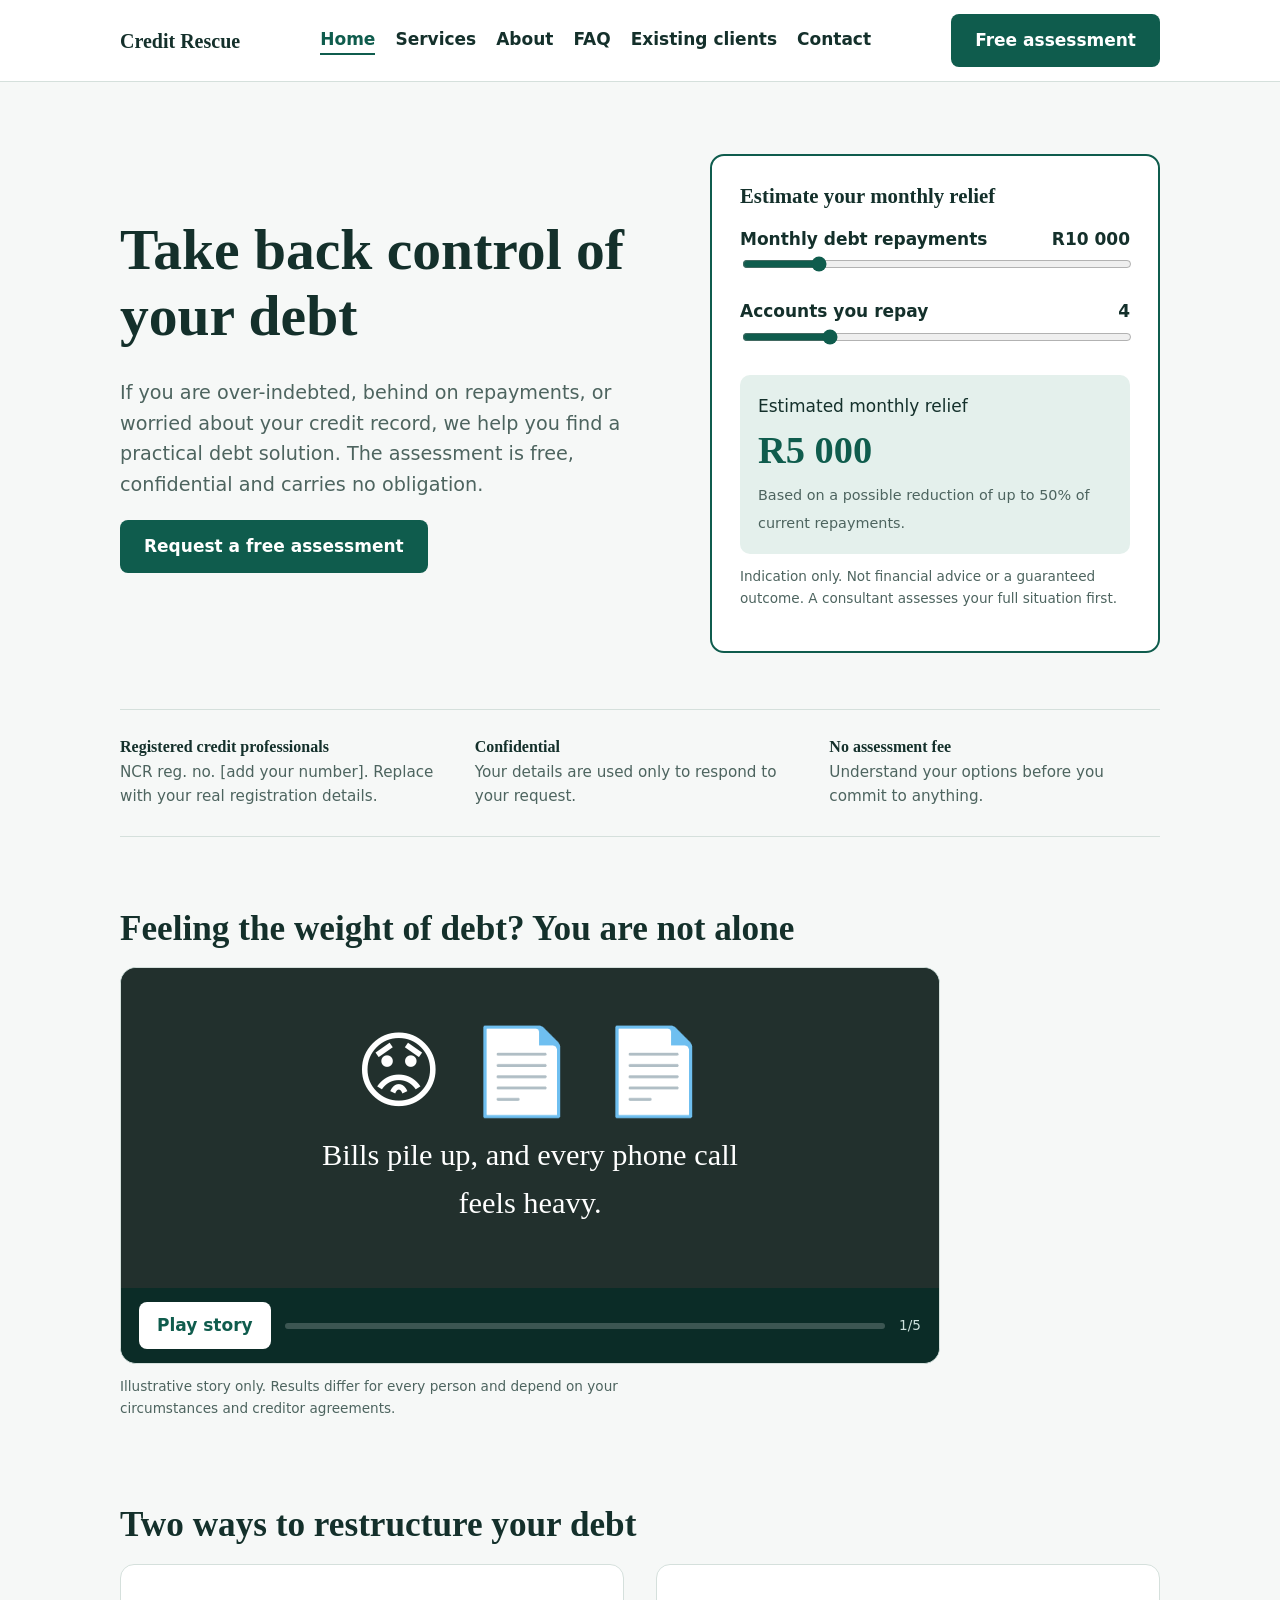
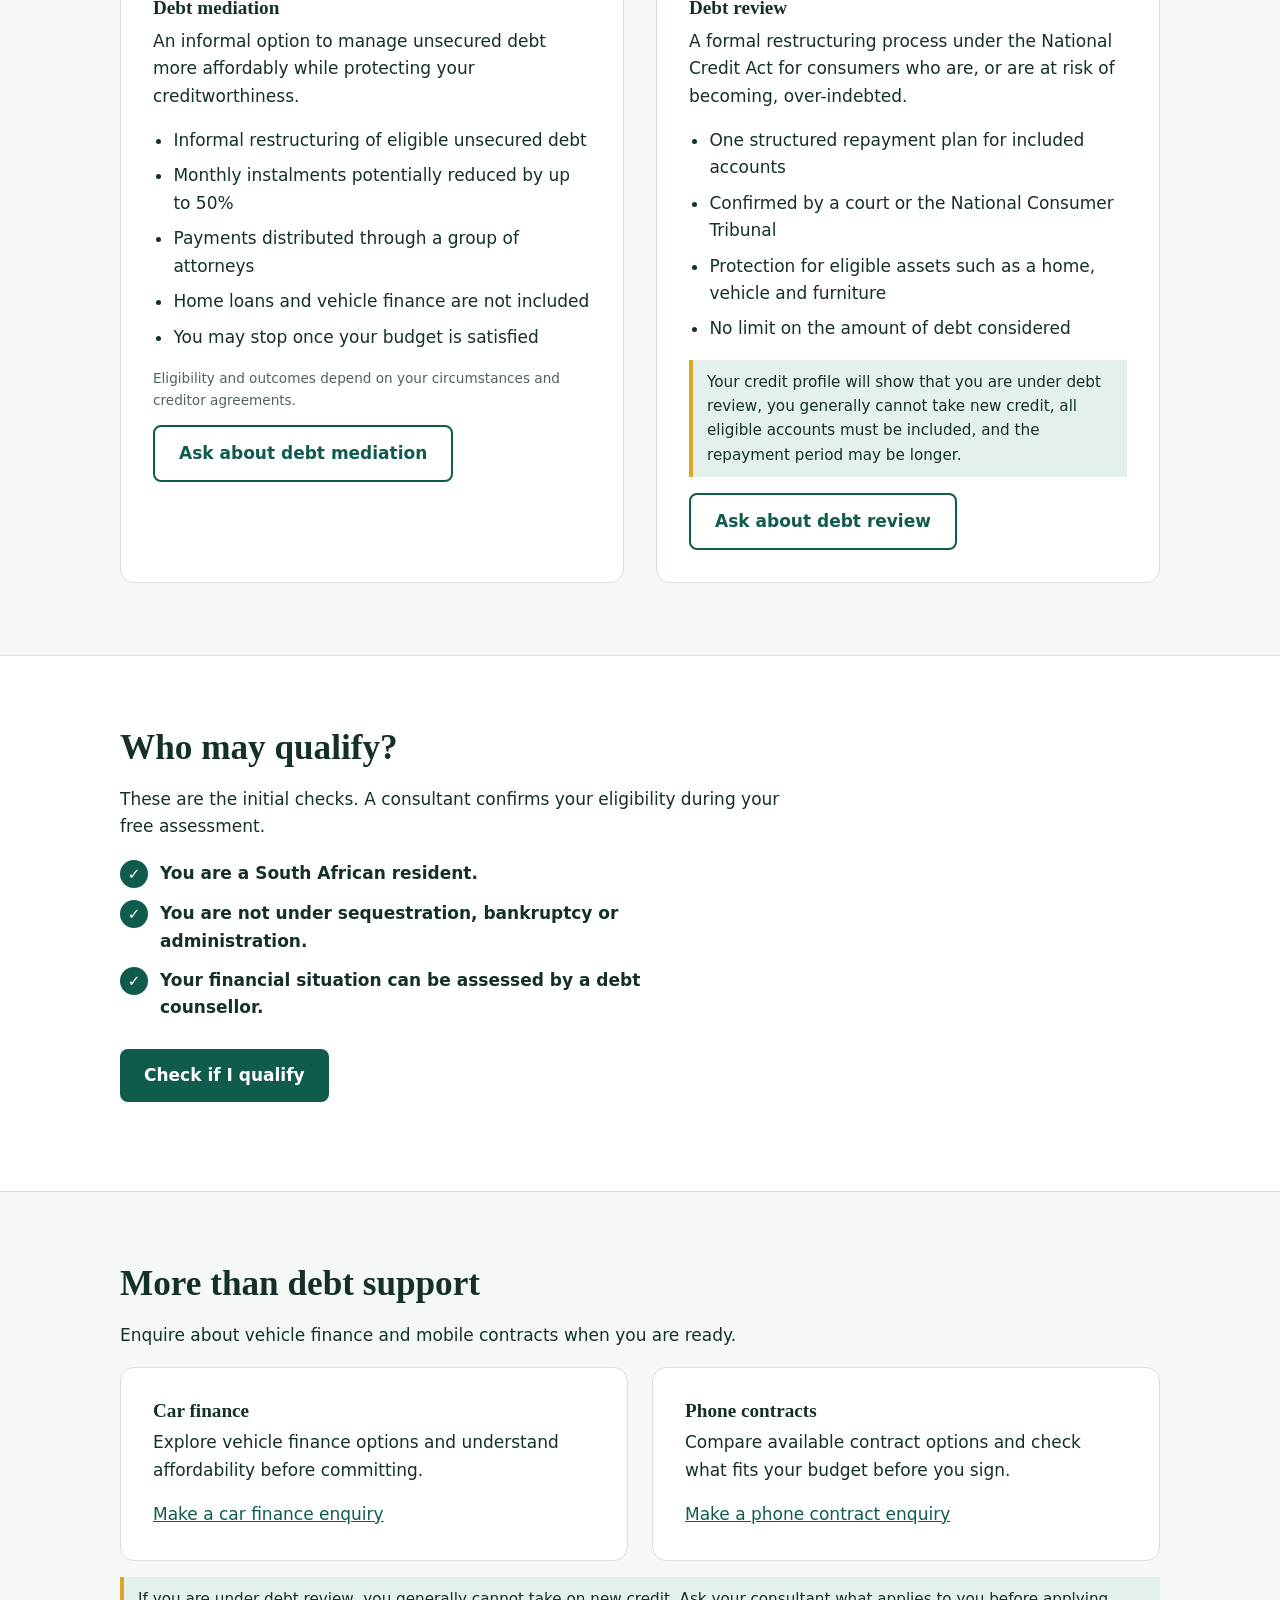
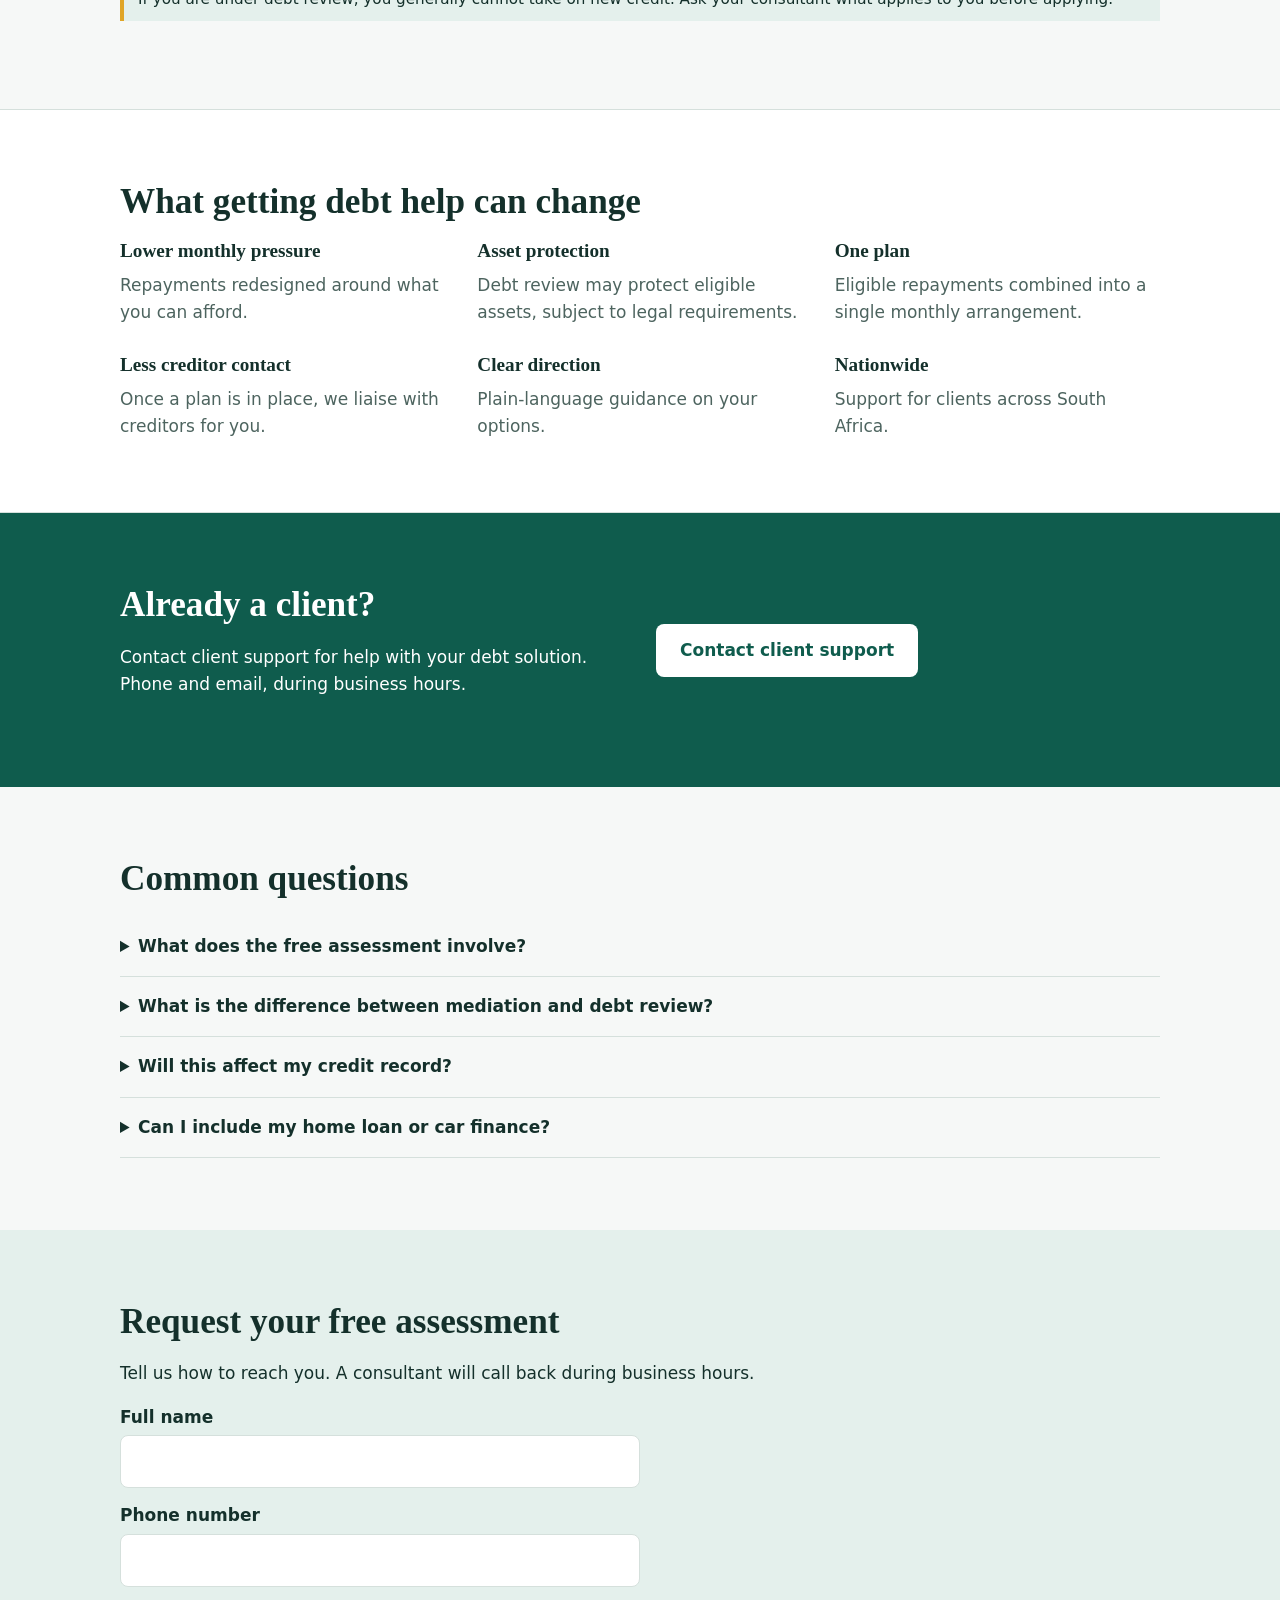
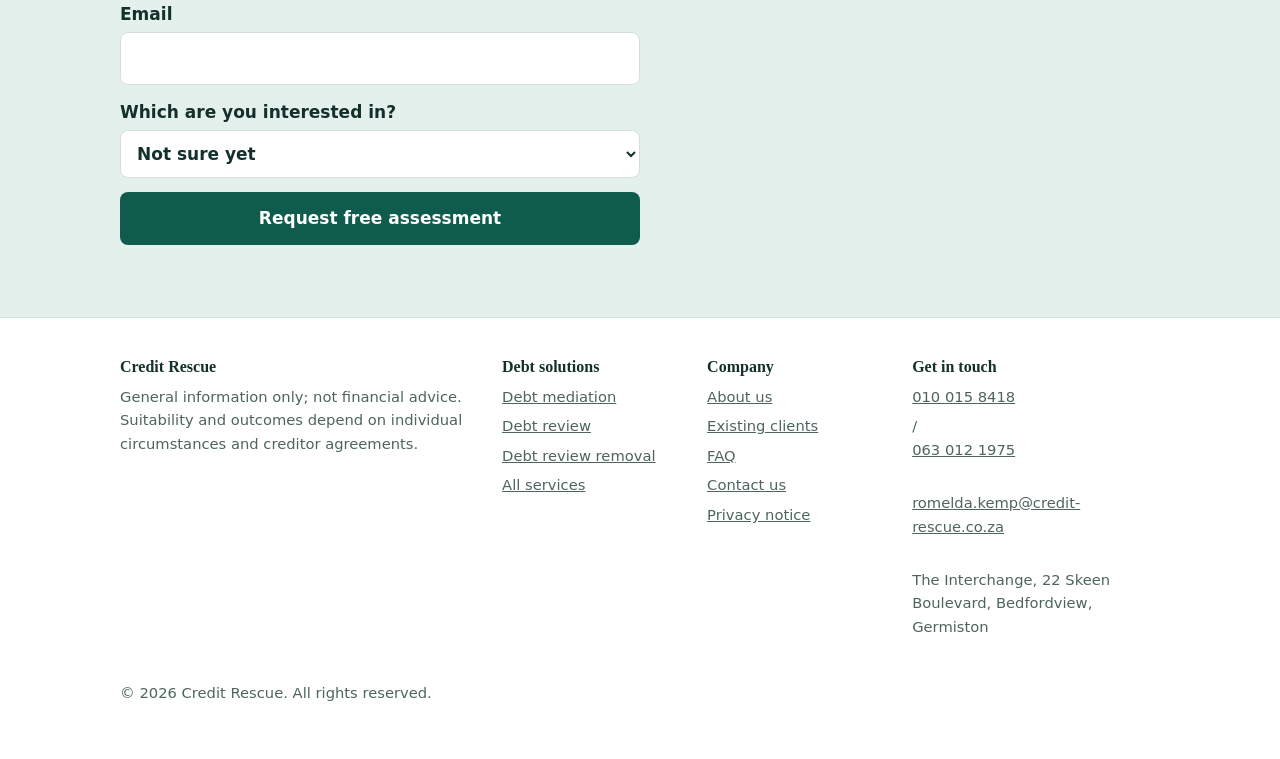
<file: index.html>
<!DOCTYPE html>
<html lang="en-ZA">
<head>
<meta charset="utf-8">
<meta name="viewport" content="width=device-width, initial-scale=1, viewport-fit=cover">
<title>Credit Rescue</title>
<link rel="stylesheet" href="styles.css">
<link rel="manifest" href="manifest.webmanifest"><meta name="theme-color" content="#0f5c4d"><link rel="icon" href="icon.svg"><link rel="apple-touch-icon" href="icon-192.png"></head>
<body>
<header><div class="nav">
<a class="logo" href="#top">Credit Rescue</a>
<nav aria-label="Main"><a href="index.html" aria-current="page">Home</a><a href="services.html">Services</a><a href="about.html">About</a><a href="faq.html">FAQ</a><a href="existing-clients.html">Existing clients</a><a href="contact.html">Contact</a></nav>
<a class="btn" href="contact.html">Free assessment</a>
</div></header>

<main id="top">
<section>
<div class="wrap hero">
<div>
<h1>Take back control of your debt</h1>
<p class="lead">If you are over-indebted, behind on repayments, or worried about your credit record, we help you find a practical debt solution. The assessment is free, confidential and carries no obligation.</p>
<p><a class="btn" href="#assess">Request a free assessment</a></p>
</div>
<div class="est" role="group" aria-labelledby="est-h">
<h2 id="est-h" style="font-size:1.3rem">Estimate your monthly relief</h2>
<label for="pay">Monthly debt repayments <output id="payOut">R10 000</output></label>
<input id="pay" type="range" min="1000" max="50000" step="500" value="10000">
<label for="acc">Accounts you repay <output id="accOut">4</output></label>
<input id="acc" type="range" min="1" max="15" step="1" value="4">
<div class="out" aria-live="polite">Estimated monthly relief<strong id="relief">R5 000</strong><span style="font-size:.9rem;color:var(--muted)">Based on a possible reduction of up to 50% of current repayments.</span></div>
<p class="fine">Indication only. Not financial advice or a guaranteed outcome. A consultant assesses your full situation first.</p>
</div>
</div>
<div class="wrap" style="margin-top:56px"><div class="trust">
<div><h3>Registered credit professionals</h3><p>NCR reg. no. [add your number]. Replace with your real registration details.</p></div>
<div><h3>Confidential</h3><p>Your details are used only to respond to your request.</p></div>
<div><h3>No assessment fee</h3><p>Understand your options before you commit to anything.</p></div>
</div></div>
</section>

<section id="story" style="padding-top:0">
<div class="wrap">
<h2>Feeling the weight of debt? You are not alone</h2>
<div class="vid" id="vid" role="group" aria-label="Short animated story about getting debt help">
<div class="vid-stage" id="vStage" aria-live="polite">
<div class="vid-art" id="vArt" aria-hidden="true"></div>
<p class="vid-cap" id="vCap"></p>
</div>
<div class="vid-bar"><button class="btn" id="vBtn" type="button">Play story</button><div class="vid-track" aria-hidden="true"><div id="vFill"></div></div><span id="vCount" class="fine" style="margin:0">0/5</span></div>
</div>
<p class="fine">Illustrative story only. Results differ for every person and depend on your circumstances and creditor agreements.</p>
</div>
</section>

<section id="solutions" style="padding-top:0">
<div class="wrap">
<h2>Two ways to restructure your debt</h2>
<div class="two">
<article class="panel">
<h3>Debt mediation</h3>
<p>An informal option to manage unsecured debt more affordably while protecting your creditworthiness.</p>
<ul><li>Informal restructuring of eligible unsecured debt</li><li>Monthly instalments potentially reduced by up to 50%</li><li>Payments distributed through a group of attorneys</li><li>Home loans and vehicle finance are not included</li><li>You may stop once your budget is satisfied</li></ul>
<p class="fine">Eligibility and outcomes depend on your circumstances and creditor agreements.</p>
<a class="btn alt" href="#assess">Ask about debt mediation</a>
</article>
<article class="panel">
<h3>Debt review</h3>
<p>A formal restructuring process under the National Credit Act for consumers who are, or are at risk of becoming, over-indebted.</p>
<ul><li>One structured repayment plan for included accounts</li><li>Confirmed by a court or the National Consumer Tribunal</li><li>Protection for eligible assets such as a home, vehicle and furniture</li><li>No limit on the amount of debt considered</li></ul>
<div class="note">Your credit profile will show that you are under debt review, you generally cannot take new credit, all eligible accounts must be included, and the repayment period may be longer.</div>
<a class="btn alt" href="#assess">Ask about debt review</a>
</article>
</div>
</div>
</section>

<section id="qualify" style="background:var(--surface);border-block:1px solid var(--line)">
<div class="wrap">
<h2>Who may qualify?</h2>
<p>These are the initial checks. A consultant confirms your eligibility during your free assessment.</p>
<ul class="checks">
<li>You are a South African resident.</li>
<li>You are not under sequestration, bankruptcy or administration.</li>
<li>Your financial situation can be assessed by a debt counsellor.</li>
</ul>
<p><a class="btn" href="contact.html">Check if I qualify</a></p>
</div>
</section>

<section id="more">
<div class="wrap">
<h2>More than debt support</h2>
<p>Enquire about vehicle finance and mobile contracts when you are ready.</p>
<div class="cards">
<div class="panel"><h3>Car finance</h3><p>Explore vehicle finance options and understand affordability before committing.</p><a href="contact.html">Make a car finance enquiry</a></div>
<div class="panel"><h3>Phone contracts</h3><p>Compare available contract options and check what fits your budget before you sign.</p><a href="contact.html">Make a phone contract enquiry</a></div>
</div>
<div class="note">If you are under debt review, you generally cannot take on new credit. Ask your consultant what applies to you before applying.</div>
</div>
</section>

<section id="benefits" style="background:var(--surface);border-block:1px solid var(--line)">
<div class="wrap">
<h2>What getting debt help can change</h2>
<div class="benefits">
<div><h3>Lower monthly pressure</h3><p>Repayments redesigned around what you can afford.</p></div>
<div><h3>Asset protection</h3><p>Debt review may protect eligible assets, subject to legal requirements.</p></div>
<div><h3>One plan</h3><p>Eligible repayments combined into a single monthly arrangement.</p></div>
<div><h3>Less creditor contact</h3><p>Once a plan is in place, we liaise with creditors for you.</p></div>
<div><h3>Clear direction</h3><p>Plain-language guidance on your options.</p></div>
<div><h3>Nationwide</h3><p>Support for clients across South Africa.</p></div>
</div>
</div>
</section>

<section class="band">
<div class="wrap two" style="align-items:center">
<div><h2>Already a client?</h2><p>Contact client support for help with your debt solution. Phone and email, during business hours.</p></div>
<div><a class="btn" href="#assess">Contact client support</a></div>
</div>
</section>

<section id="faq">
<div class="wrap">
<h2>Common questions</h2>
<details><summary>What does the free assessment involve?</summary><p>A consultant reviews your income, expenses and debts, then explains which options, if any, suit you. There is no obligation to proceed.</p></details>
<details><summary>What is the difference between mediation and debt review?</summary><p>Mediation is informal and covers unsecured debt. Debt review is formal under the National Credit Act and is confirmed by a court or the Tribunal.</p></details>
<details><summary>Will this affect my credit record?</summary><p>Debt review is shown on your credit profile and you generally cannot take new credit while it lasts. Ask us how mediation differs.</p></details>
<details><summary>Can I include my home loan or car finance?</summary><p>Not in mediation. Debt review may include them, subject to the process and legal requirements.</p></details>
</div>
</section>

<section id="assess" style="background:var(--soft)">
<div class="wrap">
<h2>Request your free assessment</h2>
<p>Tell us how to reach you. A consultant will call back during business hours.</p>
<form id="lead" novalidate>
<label>Full name<input type="text" name="name" autocomplete="name" required></label>
<label>Phone number<input type="tel" name="phone" autocomplete="tel" required></label>
<label>Email<input type="email" name="email" autocomplete="email"></label>
<label>Which are you interested in?<select name="topic"><option>Not sure yet</option><option>Debt mediation</option><option>Debt review</option><option>Vehicle finance enquiry</option><option>Phone contract enquiry</option></select></label>
<button class="btn" type="submit">Request free assessment</button>
<div class="ok" id="ok" role="status">Thank you. Your request is recorded on this page only; connect the form to your CRM or email service to receive it.</div>
</form>
</div>
</section>
</main>

<footer><div class="wrap"><div class="cols">
<div><h3>Credit Rescue</h3><p>General information only; not financial advice. Suitability and outcomes depend on individual circumstances and creditor agreements.</p></div>
<div><h3>Debt solutions</h3><a href="debt-mediation.html">Debt mediation</a><a href="debt-review.html">Debt review</a><a href="debt-review-removal.html">Debt review removal</a><a href="services.html">All services</a></div>
<div><h3>Company</h3><a href="about.html">About us</a><a href="existing-clients.html">Existing clients</a><a href="faq.html">FAQ</a><a href="contact.html">Contact us</a><a href="privacy.html">Privacy notice</a></div>
<div><h3>Get in touch</h3><p><a href="tel:0100158418">010 015 8418</a> / <a href="tel:0630121975">063 012 1975</a><br><a href="mailto:romelda.kemp@credit-rescue.co.za">romelda.kemp@credit-rescue.co.za</a><br>The Interchange, 22 Skeen Boulevard, Bedfordview, Germiston</p></div>
</div><p style="margin-top:28px">© 2026 Credit Rescue. All rights reserved.</p></div></footer>

<script src="script.js"></script>
</body>
</html>
</file>
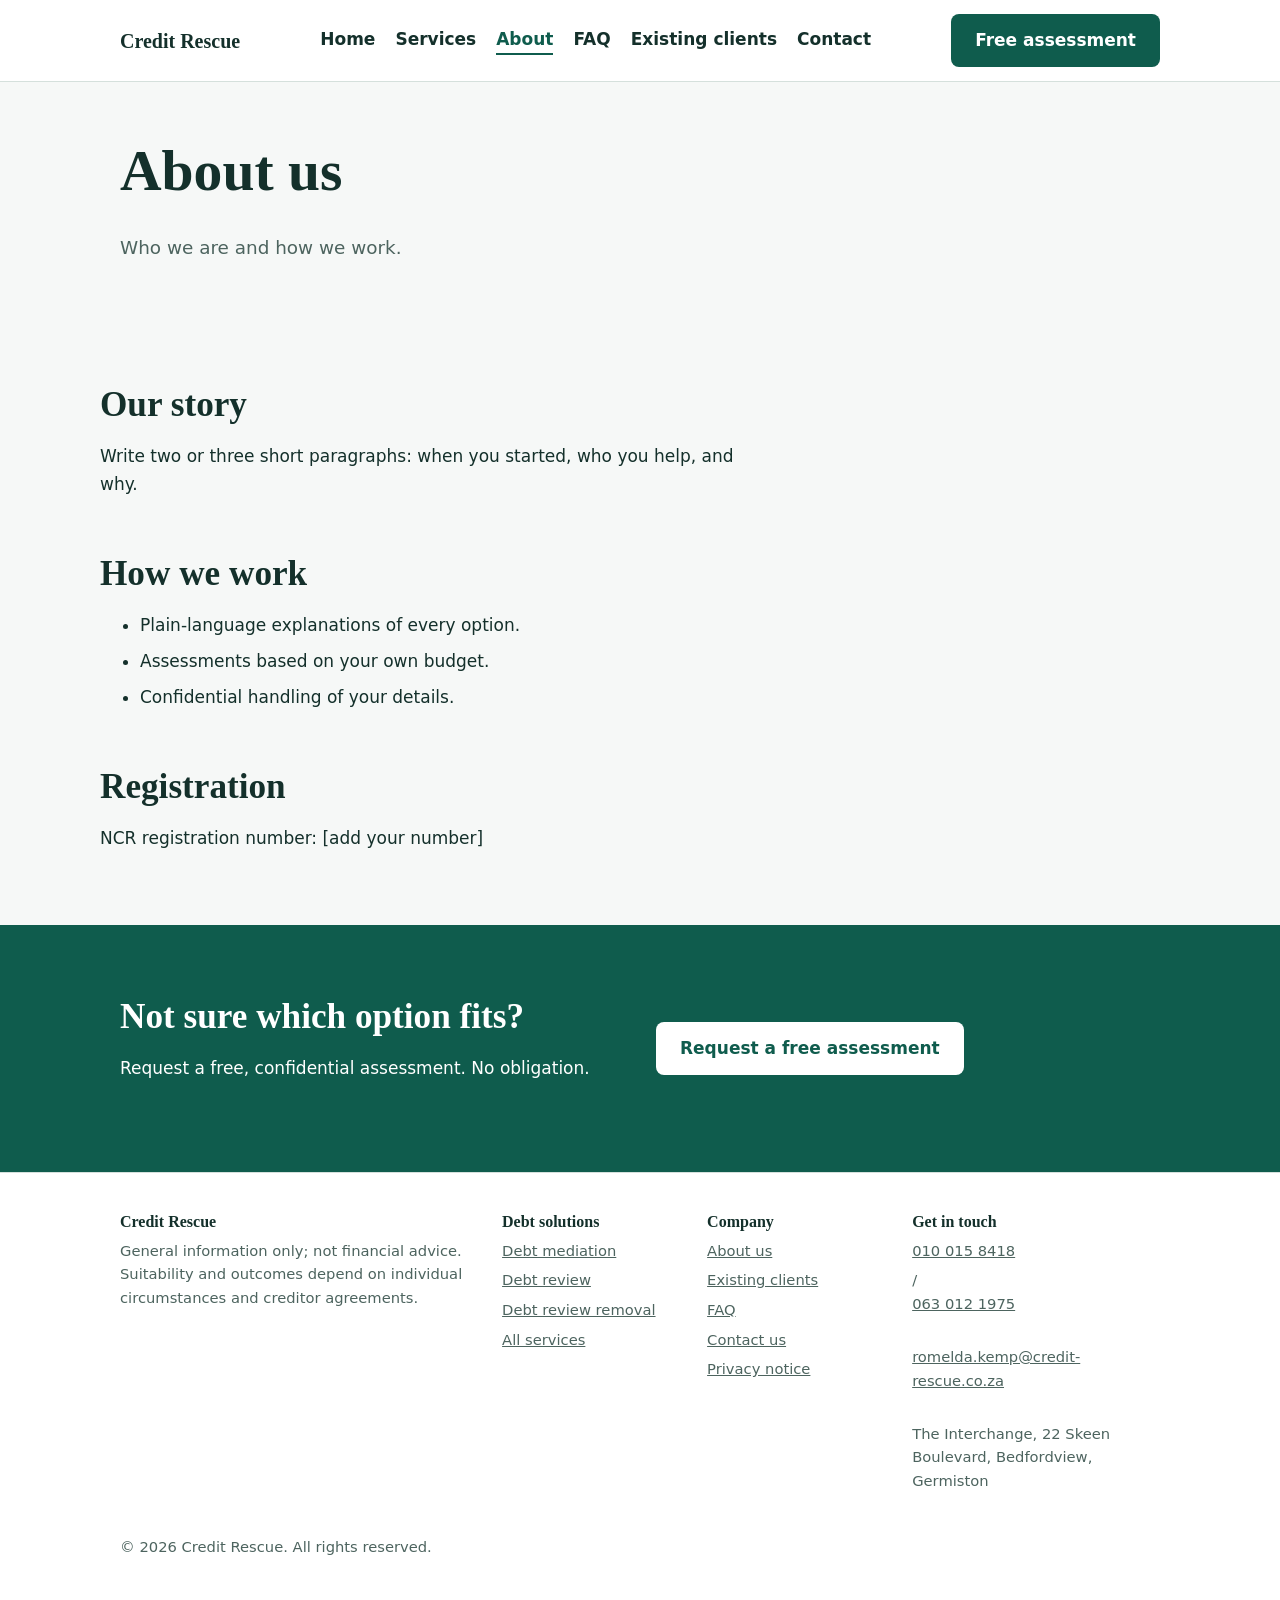
<file: about.html>
<!DOCTYPE html>
<html lang="en-ZA"><head><meta charset="utf-8"><meta name="viewport" content="width=device-width, initial-scale=1, viewport-fit=cover">
<title>About us | Credit Rescue</title><link rel="stylesheet" href="styles.css"><link rel="manifest" href="manifest.webmanifest"><meta name="theme-color" content="#0f5c4d"><link rel="icon" href="icon.svg"><link rel="apple-touch-icon" href="icon-192.png"></head><body>
<header><div class="nav"><a class="logo" href="index.html">Credit Rescue</a><nav aria-label="Main"><a href="index.html">Home</a><a href="services.html">Services</a><a href="about.html" aria-current="page">About</a><a href="faq.html">FAQ</a><a href="existing-clients.html">Existing clients</a><a href="contact.html">Contact</a></nav><a class="btn" href="contact.html">Free assessment</a></div></header>
<main><section class="page-hero"><div class="wrap"><h1>About us</h1><p>Who we are and how we work.</p></div></section>
<div class="wrap prose"><h2>Our story</h2><p>Write two or three short paragraphs: when you started, who you help, and why.</p>
<h2>How we work</h2><ul><li>Plain-language explanations of every option.</li><li>Assessments based on your own budget.</li><li>Confidential handling of your details.</li></ul>
<h2>Registration</h2><p>NCR registration number: [add your number]</p></div><section class="band"><div class="wrap two" style="align-items:center"><div><h2>Not sure which option fits?</h2><p>Request a free, confidential assessment. No obligation.</p></div><div><a class="btn" href="contact.html">Request a free assessment</a></div></div></section></main>
<footer><div class="wrap"><div class="cols">
<div><h3>Credit Rescue</h3><p>General information only; not financial advice. Suitability and outcomes depend on individual circumstances and creditor agreements.</p></div>
<div><h3>Debt solutions</h3><a href="debt-mediation.html">Debt mediation</a><a href="debt-review.html">Debt review</a><a href="debt-review-removal.html">Debt review removal</a><a href="services.html">All services</a></div>
<div><h3>Company</h3><a href="about.html">About us</a><a href="existing-clients.html">Existing clients</a><a href="faq.html">FAQ</a><a href="contact.html">Contact us</a><a href="privacy.html">Privacy notice</a></div>
<div><h3>Get in touch</h3><p><a href="tel:0100158418">010 015 8418</a> / <a href="tel:0630121975">063 012 1975</a><br><a href="mailto:romelda.kemp@credit-rescue.co.za">romelda.kemp@credit-rescue.co.za</a><br>The Interchange, 22 Skeen Boulevard, Bedfordview, Germiston</p></div>
</div><p style="margin-top:28px">© 2026 Credit Rescue. All rights reserved.</p></div></footer><script src="script.js"></script></body></html>
</file>
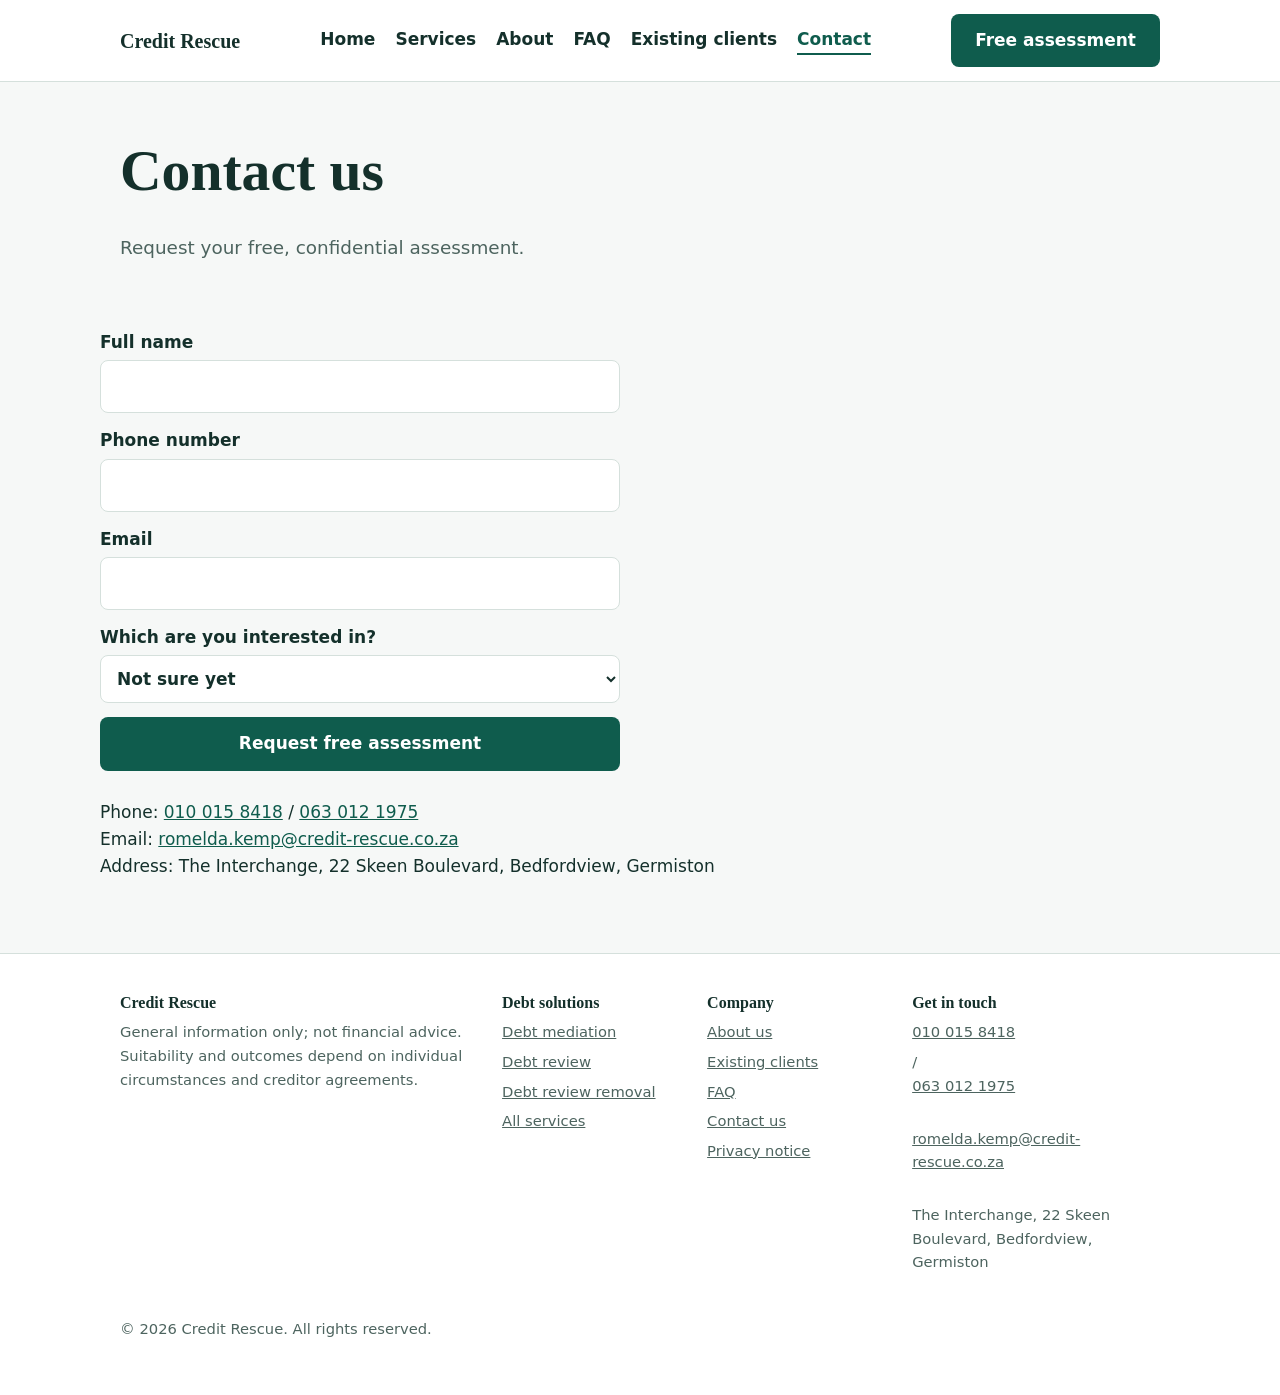
<file: contact.html>
<!DOCTYPE html>
<html lang="en-ZA"><head><meta charset="utf-8"><meta name="viewport" content="width=device-width, initial-scale=1, viewport-fit=cover">
<title>Contact us | Credit Rescue</title><link rel="stylesheet" href="styles.css"><link rel="manifest" href="manifest.webmanifest"><meta name="theme-color" content="#0f5c4d"><link rel="icon" href="icon.svg"><link rel="apple-touch-icon" href="icon-192.png"></head><body>
<header><div class="nav"><a class="logo" href="index.html">Credit Rescue</a><nav aria-label="Main"><a href="index.html">Home</a><a href="services.html">Services</a><a href="about.html">About</a><a href="faq.html">FAQ</a><a href="existing-clients.html">Existing clients</a><a href="contact.html" aria-current="page">Contact</a></nav><a class="btn" href="contact.html">Free assessment</a></div></header>
<main><section class="page-hero"><div class="wrap"><h1>Contact us</h1><p>Request your free, confidential assessment.</p></div></section>
<div class="wrap prose"><form id="lead" novalidate>
<label>Full name<input type="text" name="name" autocomplete="name" required></label>
<label>Phone number<input type="tel" name="phone" autocomplete="tel" required></label>
<label>Email<input type="email" name="email" autocomplete="email"></label>
<label>Which are you interested in?<select name="topic"><option>Not sure yet</option><option>Debt mediation</option><option>Debt review</option><option>Debt review removal</option><option>Vehicle finance enquiry</option><option>Phone contract enquiry</option></select></label>
<button class="btn" type="submit">Request free assessment</button>
<div class="ok" id="ok" role="status">Thank you. This form only shows a message for now; connect it to your email or CRM to receive requests.</div></form>
<p style="margin-top:28px">Phone: <a href="tel:0100158418">010 015 8418</a> / <a href="tel:0630121975">063 012 1975</a><br>Email: <a href="mailto:romelda.kemp@credit-rescue.co.za">romelda.kemp@credit-rescue.co.za</a><br>Address: The Interchange, 22 Skeen Boulevard, Bedfordview, Germiston</p></div></main>
<footer><div class="wrap"><div class="cols">
<div><h3>Credit Rescue</h3><p>General information only; not financial advice. Suitability and outcomes depend on individual circumstances and creditor agreements.</p></div>
<div><h3>Debt solutions</h3><a href="debt-mediation.html">Debt mediation</a><a href="debt-review.html">Debt review</a><a href="debt-review-removal.html">Debt review removal</a><a href="services.html">All services</a></div>
<div><h3>Company</h3><a href="about.html">About us</a><a href="existing-clients.html">Existing clients</a><a href="faq.html">FAQ</a><a href="contact.html">Contact us</a><a href="privacy.html">Privacy notice</a></div>
<div><h3>Get in touch</h3><p><a href="tel:0100158418">010 015 8418</a> / <a href="tel:0630121975">063 012 1975</a><br><a href="mailto:romelda.kemp@credit-rescue.co.za">romelda.kemp@credit-rescue.co.za</a><br>The Interchange, 22 Skeen Boulevard, Bedfordview, Germiston</p></div>
</div><p style="margin-top:28px">© 2026 Credit Rescue. All rights reserved.</p></div></footer><script src="script.js"></script></body></html>
</file>
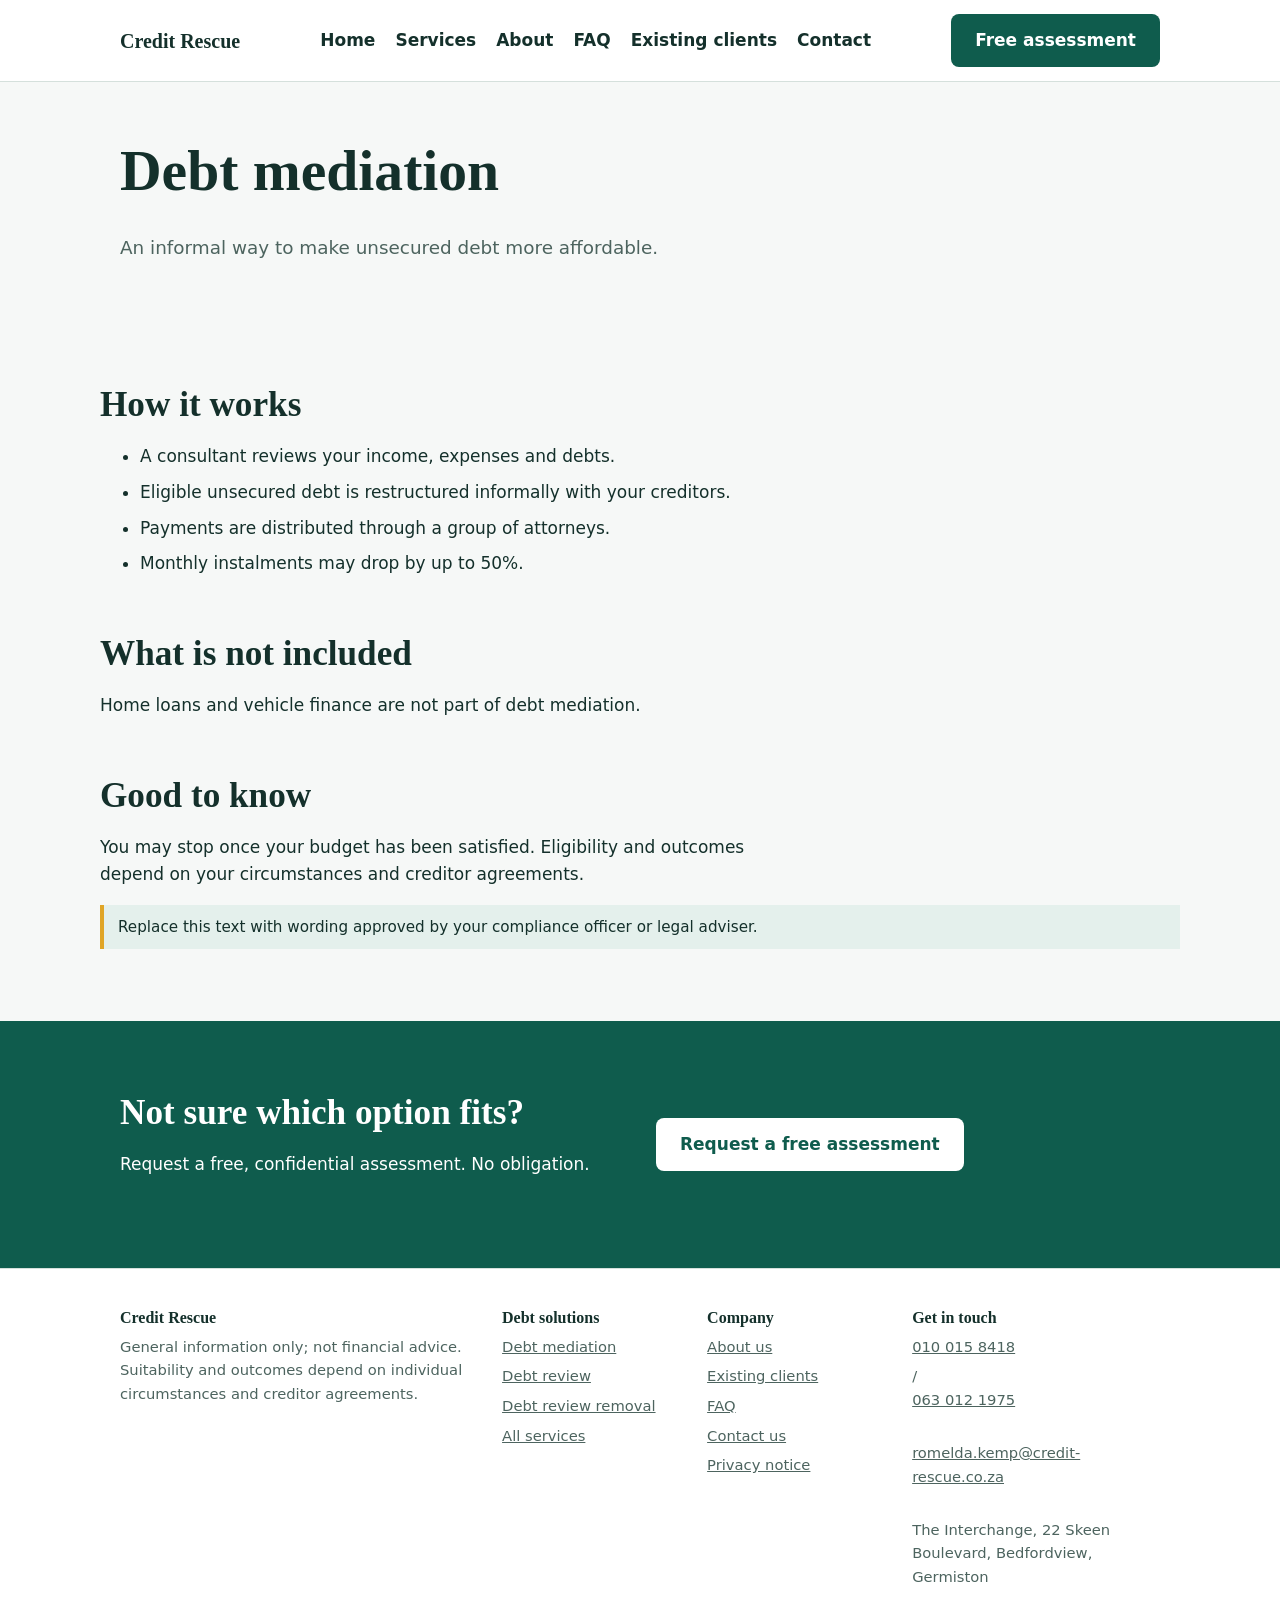
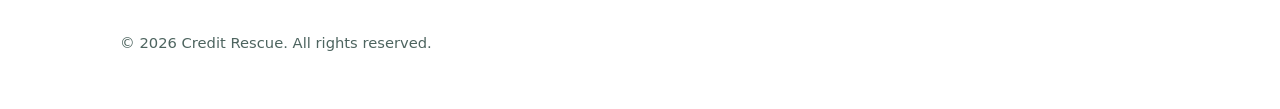
<file: debt-mediation.html>
<!DOCTYPE html>
<html lang="en-ZA"><head><meta charset="utf-8"><meta name="viewport" content="width=device-width, initial-scale=1, viewport-fit=cover">
<title>Debt mediation | Credit Rescue</title><link rel="stylesheet" href="styles.css"><link rel="manifest" href="manifest.webmanifest"><meta name="theme-color" content="#0f5c4d"><link rel="icon" href="icon.svg"><link rel="apple-touch-icon" href="icon-192.png"></head><body>
<header><div class="nav"><a class="logo" href="index.html">Credit Rescue</a><nav aria-label="Main"><a href="index.html">Home</a><a href="services.html">Services</a><a href="about.html">About</a><a href="faq.html">FAQ</a><a href="existing-clients.html">Existing clients</a><a href="contact.html">Contact</a></nav><a class="btn" href="contact.html">Free assessment</a></div></header>
<main><section class="page-hero"><div class="wrap"><h1>Debt mediation</h1><p>An informal way to make unsecured debt more affordable.</p></div></section>
<div class="wrap prose"><h2>How it works</h2><ul><li>A consultant reviews your income, expenses and debts.</li><li>Eligible unsecured debt is restructured informally with your creditors.</li><li>Payments are distributed through a group of attorneys.</li><li>Monthly instalments may drop by up to 50%.</li></ul>
<h2>What is not included</h2><p>Home loans and vehicle finance are not part of debt mediation.</p>
<h2>Good to know</h2><p>You may stop once your budget has been satisfied. Eligibility and outcomes depend on your circumstances and creditor agreements.</p><div class="note">Replace this text with wording approved by your compliance officer or legal adviser.</div></div><section class="band"><div class="wrap two" style="align-items:center"><div><h2>Not sure which option fits?</h2><p>Request a free, confidential assessment. No obligation.</p></div><div><a class="btn" href="contact.html">Request a free assessment</a></div></div></section></main>
<footer><div class="wrap"><div class="cols">
<div><h3>Credit Rescue</h3><p>General information only; not financial advice. Suitability and outcomes depend on individual circumstances and creditor agreements.</p></div>
<div><h3>Debt solutions</h3><a href="debt-mediation.html">Debt mediation</a><a href="debt-review.html">Debt review</a><a href="debt-review-removal.html">Debt review removal</a><a href="services.html">All services</a></div>
<div><h3>Company</h3><a href="about.html">About us</a><a href="existing-clients.html">Existing clients</a><a href="faq.html">FAQ</a><a href="contact.html">Contact us</a><a href="privacy.html">Privacy notice</a></div>
<div><h3>Get in touch</h3><p><a href="tel:0100158418">010 015 8418</a> / <a href="tel:0630121975">063 012 1975</a><br><a href="mailto:romelda.kemp@credit-rescue.co.za">romelda.kemp@credit-rescue.co.za</a><br>The Interchange, 22 Skeen Boulevard, Bedfordview, Germiston</p></div>
</div><p style="margin-top:28px">© 2026 Credit Rescue. All rights reserved.</p></div></footer><script src="script.js"></script></body></html>
</file>
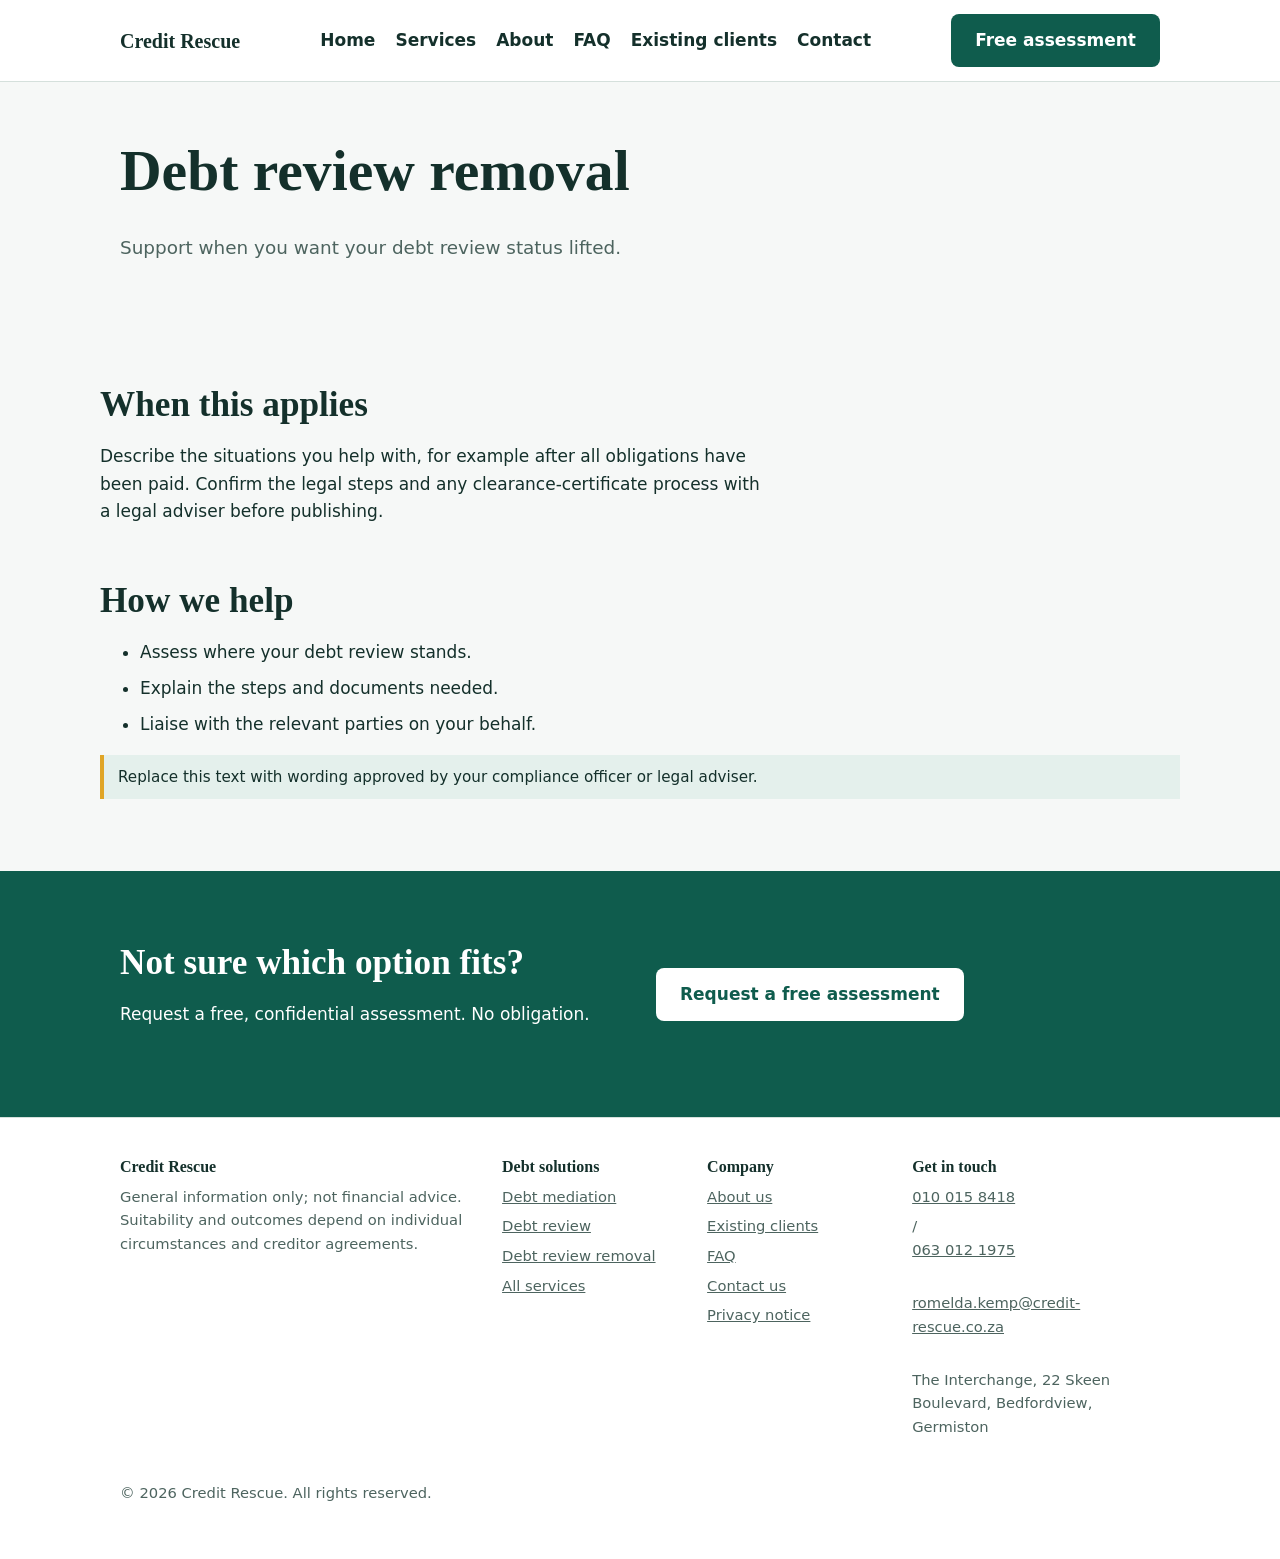
<file: debt-review-removal.html>
<!DOCTYPE html>
<html lang="en-ZA"><head><meta charset="utf-8"><meta name="viewport" content="width=device-width, initial-scale=1, viewport-fit=cover">
<title>Debt review removal | Credit Rescue</title><link rel="stylesheet" href="styles.css"><link rel="manifest" href="manifest.webmanifest"><meta name="theme-color" content="#0f5c4d"><link rel="icon" href="icon.svg"><link rel="apple-touch-icon" href="icon-192.png"></head><body>
<header><div class="nav"><a class="logo" href="index.html">Credit Rescue</a><nav aria-label="Main"><a href="index.html">Home</a><a href="services.html">Services</a><a href="about.html">About</a><a href="faq.html">FAQ</a><a href="existing-clients.html">Existing clients</a><a href="contact.html">Contact</a></nav><a class="btn" href="contact.html">Free assessment</a></div></header>
<main><section class="page-hero"><div class="wrap"><h1>Debt review removal</h1><p>Support when you want your debt review status lifted.</p></div></section>
<div class="wrap prose"><h2>When this applies</h2><p>Describe the situations you help with, for example after all obligations have been paid. Confirm the legal steps and any clearance-certificate process with a legal adviser before publishing.</p>
<h2>How we help</h2><ul><li>Assess where your debt review stands.</li><li>Explain the steps and documents needed.</li><li>Liaise with the relevant parties on your behalf.</li></ul><div class="note">Replace this text with wording approved by your compliance officer or legal adviser.</div></div><section class="band"><div class="wrap two" style="align-items:center"><div><h2>Not sure which option fits?</h2><p>Request a free, confidential assessment. No obligation.</p></div><div><a class="btn" href="contact.html">Request a free assessment</a></div></div></section></main>
<footer><div class="wrap"><div class="cols">
<div><h3>Credit Rescue</h3><p>General information only; not financial advice. Suitability and outcomes depend on individual circumstances and creditor agreements.</p></div>
<div><h3>Debt solutions</h3><a href="debt-mediation.html">Debt mediation</a><a href="debt-review.html">Debt review</a><a href="debt-review-removal.html">Debt review removal</a><a href="services.html">All services</a></div>
<div><h3>Company</h3><a href="about.html">About us</a><a href="existing-clients.html">Existing clients</a><a href="faq.html">FAQ</a><a href="contact.html">Contact us</a><a href="privacy.html">Privacy notice</a></div>
<div><h3>Get in touch</h3><p><a href="tel:0100158418">010 015 8418</a> / <a href="tel:0630121975">063 012 1975</a><br><a href="mailto:romelda.kemp@credit-rescue.co.za">romelda.kemp@credit-rescue.co.za</a><br>The Interchange, 22 Skeen Boulevard, Bedfordview, Germiston</p></div>
</div><p style="margin-top:28px">© 2026 Credit Rescue. All rights reserved.</p></div></footer><script src="script.js"></script></body></html>
</file>
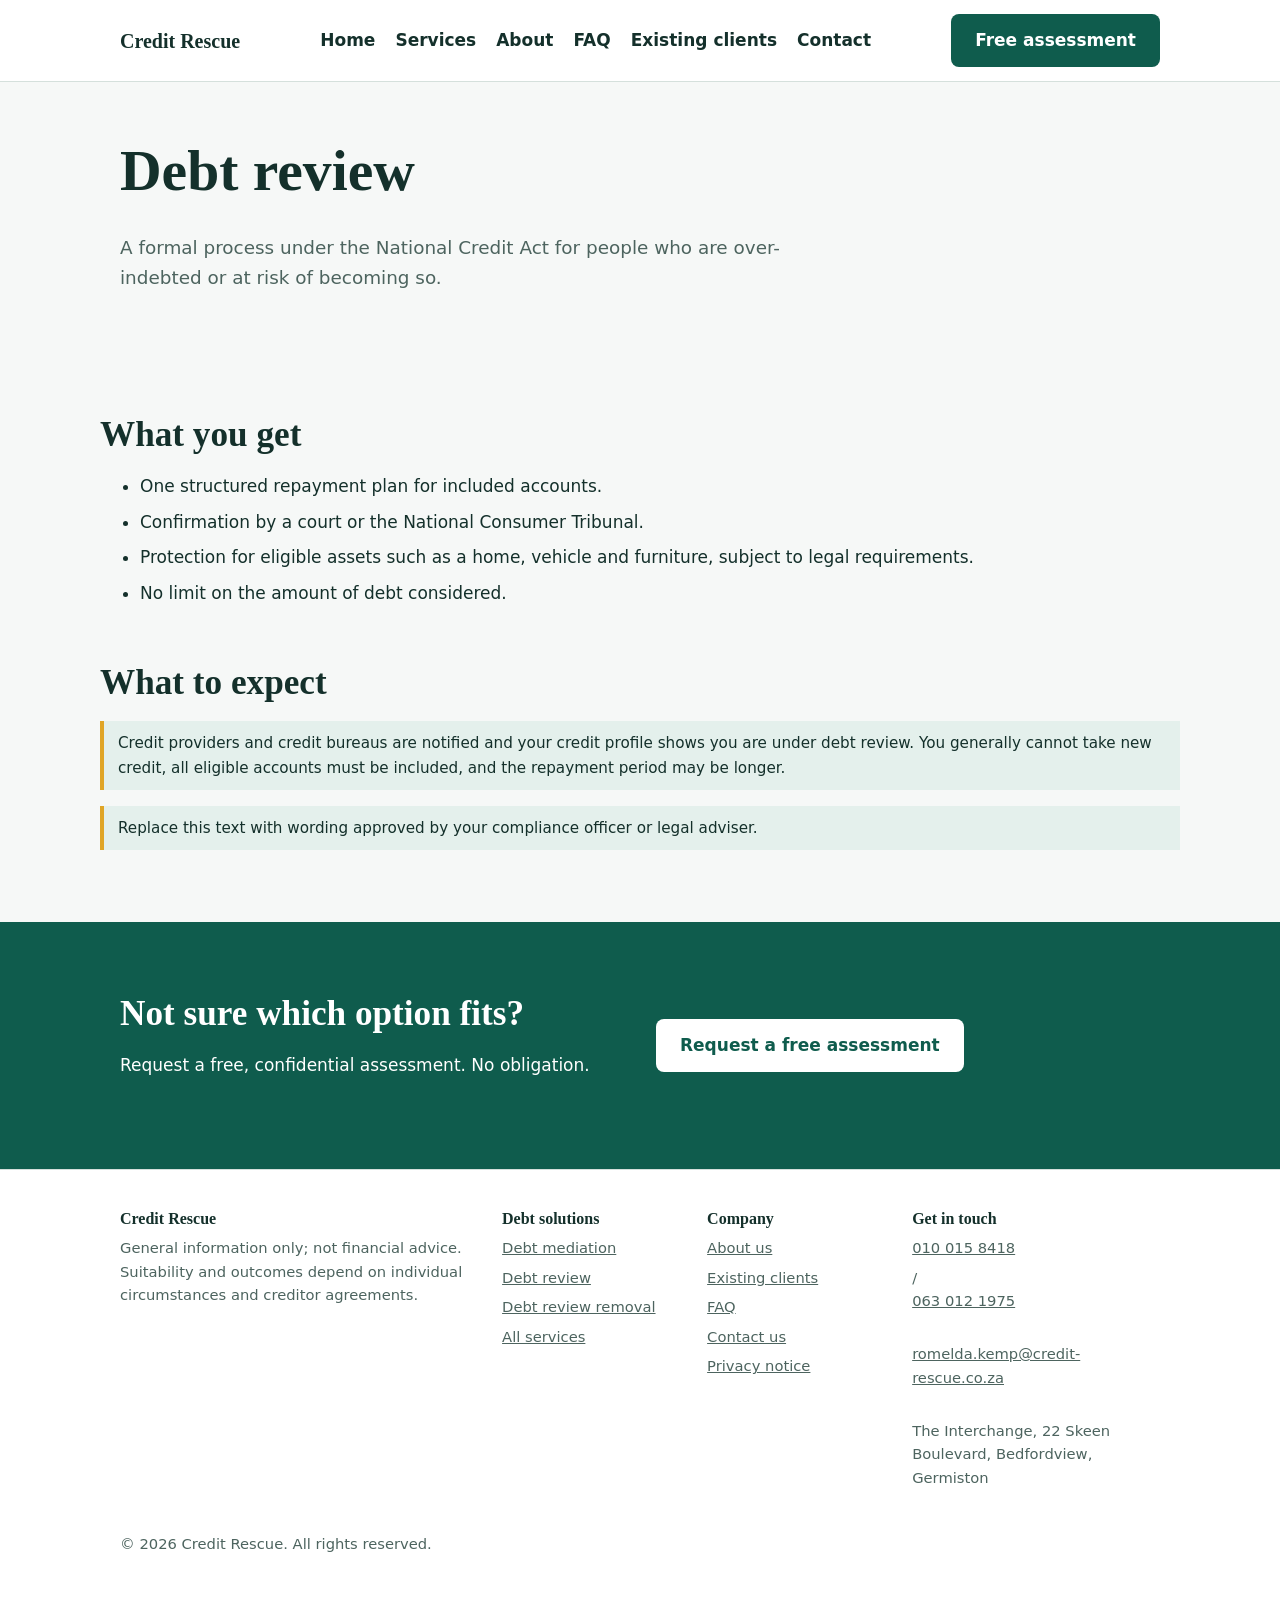
<file: debt-review.html>
<!DOCTYPE html>
<html lang="en-ZA"><head><meta charset="utf-8"><meta name="viewport" content="width=device-width, initial-scale=1, viewport-fit=cover">
<title>Debt review | Credit Rescue</title><link rel="stylesheet" href="styles.css"><link rel="manifest" href="manifest.webmanifest"><meta name="theme-color" content="#0f5c4d"><link rel="icon" href="icon.svg"><link rel="apple-touch-icon" href="icon-192.png"></head><body>
<header><div class="nav"><a class="logo" href="index.html">Credit Rescue</a><nav aria-label="Main"><a href="index.html">Home</a><a href="services.html">Services</a><a href="about.html">About</a><a href="faq.html">FAQ</a><a href="existing-clients.html">Existing clients</a><a href="contact.html">Contact</a></nav><a class="btn" href="contact.html">Free assessment</a></div></header>
<main><section class="page-hero"><div class="wrap"><h1>Debt review</h1><p>A formal process under the National Credit Act for people who are over-indebted or at risk of becoming so.</p></div></section>
<div class="wrap prose"><h2>What you get</h2><ul><li>One structured repayment plan for included accounts.</li><li>Confirmation by a court or the National Consumer Tribunal.</li><li>Protection for eligible assets such as a home, vehicle and furniture, subject to legal requirements.</li><li>No limit on the amount of debt considered.</li></ul>
<h2>What to expect</h2><div class="note">Credit providers and credit bureaus are notified and your credit profile shows you are under debt review. You generally cannot take new credit, all eligible accounts must be included, and the repayment period may be longer.</div><div class="note">Replace this text with wording approved by your compliance officer or legal adviser.</div></div><section class="band"><div class="wrap two" style="align-items:center"><div><h2>Not sure which option fits?</h2><p>Request a free, confidential assessment. No obligation.</p></div><div><a class="btn" href="contact.html">Request a free assessment</a></div></div></section></main>
<footer><div class="wrap"><div class="cols">
<div><h3>Credit Rescue</h3><p>General information only; not financial advice. Suitability and outcomes depend on individual circumstances and creditor agreements.</p></div>
<div><h3>Debt solutions</h3><a href="debt-mediation.html">Debt mediation</a><a href="debt-review.html">Debt review</a><a href="debt-review-removal.html">Debt review removal</a><a href="services.html">All services</a></div>
<div><h3>Company</h3><a href="about.html">About us</a><a href="existing-clients.html">Existing clients</a><a href="faq.html">FAQ</a><a href="contact.html">Contact us</a><a href="privacy.html">Privacy notice</a></div>
<div><h3>Get in touch</h3><p><a href="tel:0100158418">010 015 8418</a> / <a href="tel:0630121975">063 012 1975</a><br><a href="mailto:romelda.kemp@credit-rescue.co.za">romelda.kemp@credit-rescue.co.za</a><br>The Interchange, 22 Skeen Boulevard, Bedfordview, Germiston</p></div>
</div><p style="margin-top:28px">© 2026 Credit Rescue. All rights reserved.</p></div></footer><script src="script.js"></script></body></html>
</file>
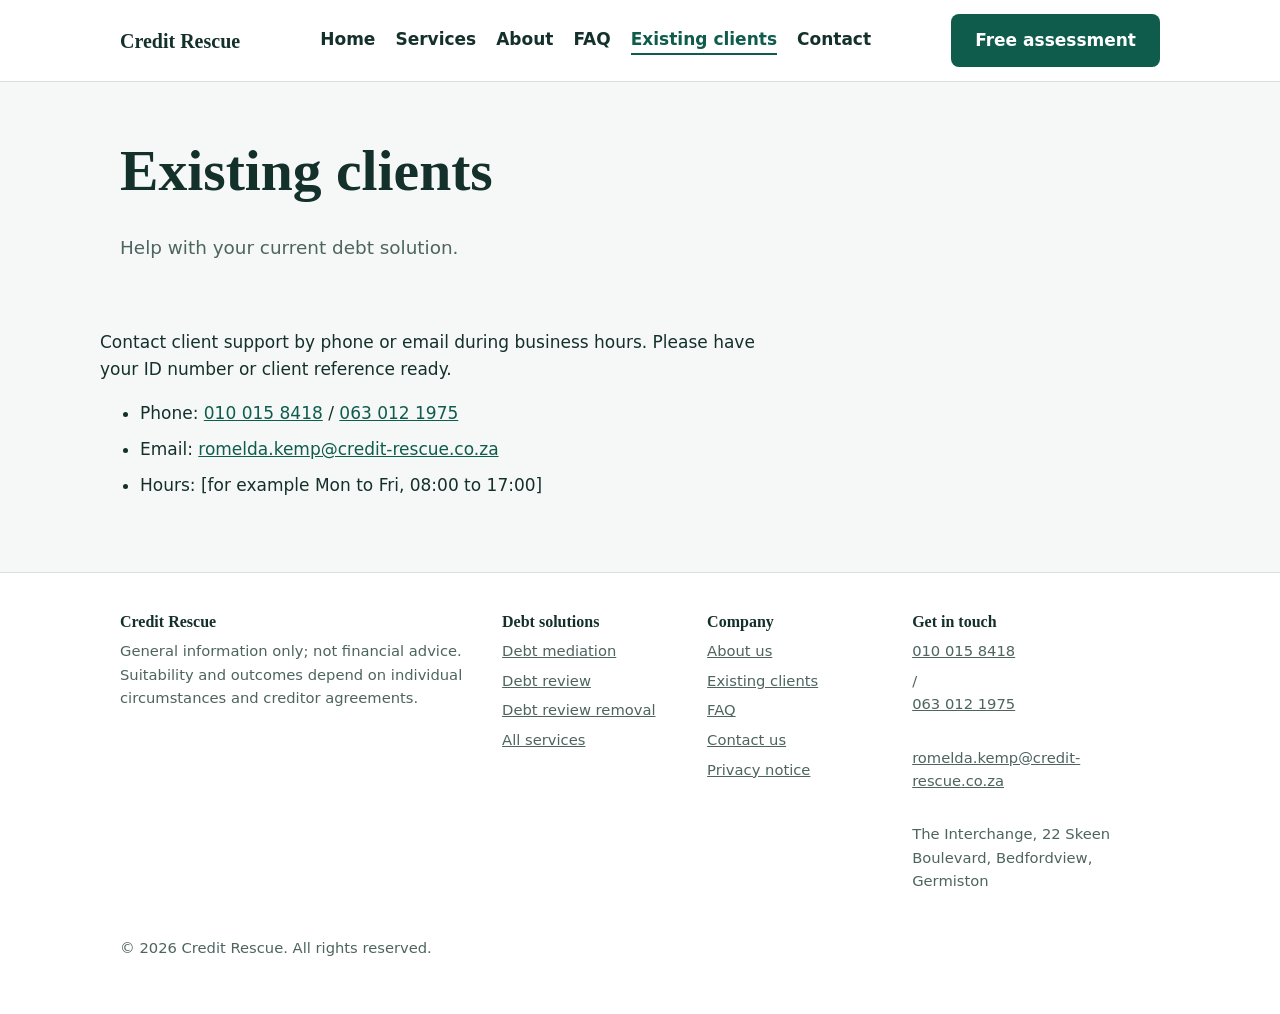
<file: existing-clients.html>
<!DOCTYPE html>
<html lang="en-ZA"><head><meta charset="utf-8"><meta name="viewport" content="width=device-width, initial-scale=1, viewport-fit=cover">
<title>Existing clients | Credit Rescue</title><link rel="stylesheet" href="styles.css"><link rel="manifest" href="manifest.webmanifest"><meta name="theme-color" content="#0f5c4d"><link rel="icon" href="icon.svg"><link rel="apple-touch-icon" href="icon-192.png"></head><body>
<header><div class="nav"><a class="logo" href="index.html">Credit Rescue</a><nav aria-label="Main"><a href="index.html">Home</a><a href="services.html">Services</a><a href="about.html">About</a><a href="faq.html">FAQ</a><a href="existing-clients.html" aria-current="page">Existing clients</a><a href="contact.html">Contact</a></nav><a class="btn" href="contact.html">Free assessment</a></div></header>
<main><section class="page-hero"><div class="wrap"><h1>Existing clients</h1><p>Help with your current debt solution.</p></div></section>
<div class="wrap prose"><p>Contact client support by phone or email during business hours. Please have your ID number or client reference ready.</p>
<ul><li>Phone: <a href="tel:0100158418">010 015 8418</a> / <a href="tel:0630121975">063 012 1975</a></li><li>Email: <a href="mailto:romelda.kemp@credit-rescue.co.za">romelda.kemp@credit-rescue.co.za</a></li><li>Hours: [for example Mon to Fri, 08:00 to 17:00]</li></ul></div></main>
<footer><div class="wrap"><div class="cols">
<div><h3>Credit Rescue</h3><p>General information only; not financial advice. Suitability and outcomes depend on individual circumstances and creditor agreements.</p></div>
<div><h3>Debt solutions</h3><a href="debt-mediation.html">Debt mediation</a><a href="debt-review.html">Debt review</a><a href="debt-review-removal.html">Debt review removal</a><a href="services.html">All services</a></div>
<div><h3>Company</h3><a href="about.html">About us</a><a href="existing-clients.html">Existing clients</a><a href="faq.html">FAQ</a><a href="contact.html">Contact us</a><a href="privacy.html">Privacy notice</a></div>
<div><h3>Get in touch</h3><p><a href="tel:0100158418">010 015 8418</a> / <a href="tel:0630121975">063 012 1975</a><br><a href="mailto:romelda.kemp@credit-rescue.co.za">romelda.kemp@credit-rescue.co.za</a><br>The Interchange, 22 Skeen Boulevard, Bedfordview, Germiston</p></div>
</div><p style="margin-top:28px">© 2026 Credit Rescue. All rights reserved.</p></div></footer><script src="script.js"></script></body></html>
</file>
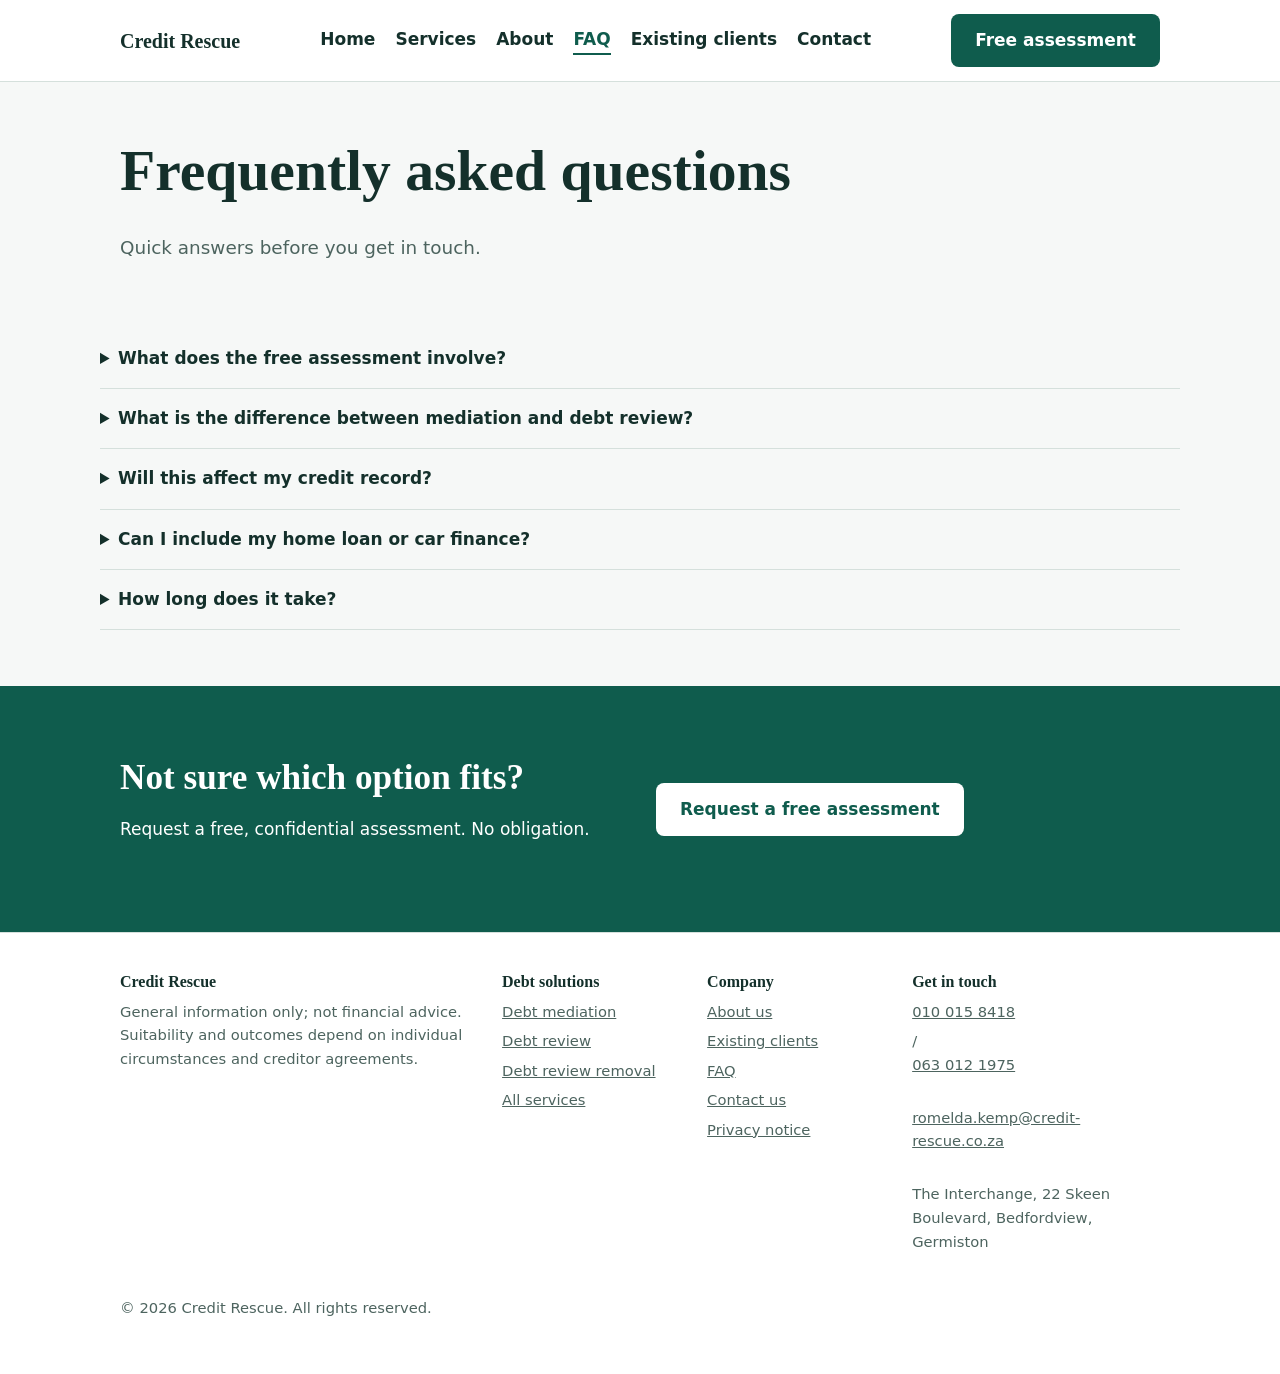
<file: faq.html>
<!DOCTYPE html>
<html lang="en-ZA"><head><meta charset="utf-8"><meta name="viewport" content="width=device-width, initial-scale=1, viewport-fit=cover">
<title>Frequently asked questions | Credit Rescue</title><link rel="stylesheet" href="styles.css"><link rel="manifest" href="manifest.webmanifest"><meta name="theme-color" content="#0f5c4d"><link rel="icon" href="icon.svg"><link rel="apple-touch-icon" href="icon-192.png"></head><body>
<header><div class="nav"><a class="logo" href="index.html">Credit Rescue</a><nav aria-label="Main"><a href="index.html">Home</a><a href="services.html">Services</a><a href="about.html">About</a><a href="faq.html" aria-current="page">FAQ</a><a href="existing-clients.html">Existing clients</a><a href="contact.html">Contact</a></nav><a class="btn" href="contact.html">Free assessment</a></div></header>
<main><section class="page-hero"><div class="wrap"><h1>Frequently asked questions</h1><p>Quick answers before you get in touch.</p></div></section>
<div class="wrap prose"><details><summary>What does the free assessment involve?</summary><p>A consultant reviews your income, expenses and debts and explains which options, if any, suit you. There is no obligation.</p></details>
<details><summary>What is the difference between mediation and debt review?</summary><p>Mediation is informal and covers unsecured debt. Debt review is formal under the National Credit Act.</p></details>
<details><summary>Will this affect my credit record?</summary><p>Debt review appears on your credit profile and you generally cannot take new credit while it lasts.</p></details>
<details><summary>Can I include my home loan or car finance?</summary><p>Not in mediation. Debt review may include them, subject to the process and legal requirements.</p></details>
<details><summary>How long does it take?</summary><p>Add your own answer here.</p></details></div><section class="band"><div class="wrap two" style="align-items:center"><div><h2>Not sure which option fits?</h2><p>Request a free, confidential assessment. No obligation.</p></div><div><a class="btn" href="contact.html">Request a free assessment</a></div></div></section></main>
<footer><div class="wrap"><div class="cols">
<div><h3>Credit Rescue</h3><p>General information only; not financial advice. Suitability and outcomes depend on individual circumstances and creditor agreements.</p></div>
<div><h3>Debt solutions</h3><a href="debt-mediation.html">Debt mediation</a><a href="debt-review.html">Debt review</a><a href="debt-review-removal.html">Debt review removal</a><a href="services.html">All services</a></div>
<div><h3>Company</h3><a href="about.html">About us</a><a href="existing-clients.html">Existing clients</a><a href="faq.html">FAQ</a><a href="contact.html">Contact us</a><a href="privacy.html">Privacy notice</a></div>
<div><h3>Get in touch</h3><p><a href="tel:0100158418">010 015 8418</a> / <a href="tel:0630121975">063 012 1975</a><br><a href="mailto:romelda.kemp@credit-rescue.co.za">romelda.kemp@credit-rescue.co.za</a><br>The Interchange, 22 Skeen Boulevard, Bedfordview, Germiston</p></div>
</div><p style="margin-top:28px">© 2026 Credit Rescue. All rights reserved.</p></div></footer><script src="script.js"></script></body></html>
</file>
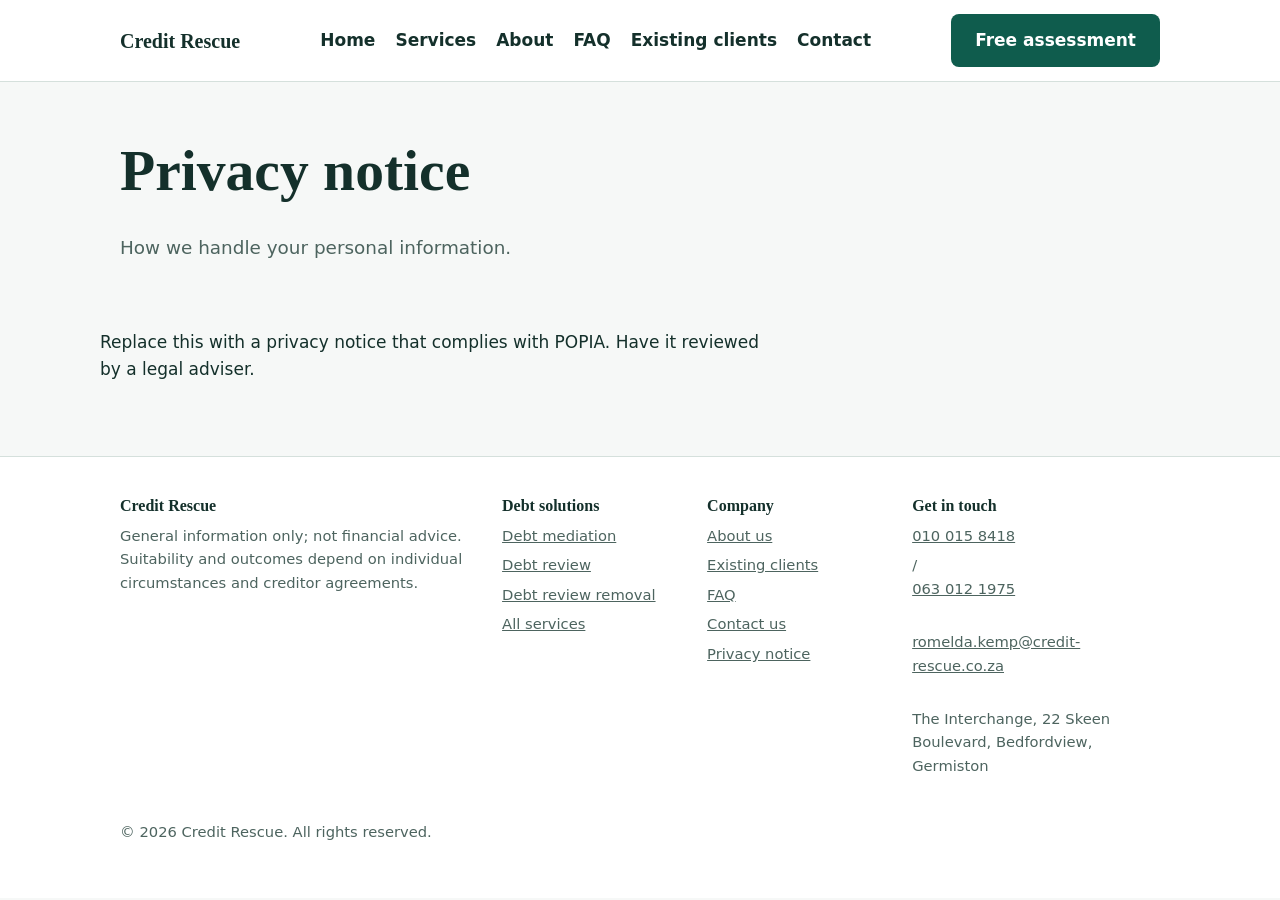
<file: privacy.html>
<!DOCTYPE html>
<html lang="en-ZA"><head><meta charset="utf-8"><meta name="viewport" content="width=device-width, initial-scale=1, viewport-fit=cover">
<title>Privacy notice | Credit Rescue</title><link rel="stylesheet" href="styles.css"><link rel="manifest" href="manifest.webmanifest"><meta name="theme-color" content="#0f5c4d"><link rel="icon" href="icon.svg"><link rel="apple-touch-icon" href="icon-192.png"></head><body>
<header><div class="nav"><a class="logo" href="index.html">Credit Rescue</a><nav aria-label="Main"><a href="index.html">Home</a><a href="services.html">Services</a><a href="about.html">About</a><a href="faq.html">FAQ</a><a href="existing-clients.html">Existing clients</a><a href="contact.html">Contact</a></nav><a class="btn" href="contact.html">Free assessment</a></div></header>
<main><section class="page-hero"><div class="wrap"><h1>Privacy notice</h1><p>How we handle your personal information.</p></div></section>
<div class="wrap prose"><p>Replace this with a privacy notice that complies with POPIA. Have it reviewed by a legal adviser.</p></div></main>
<footer><div class="wrap"><div class="cols">
<div><h3>Credit Rescue</h3><p>General information only; not financial advice. Suitability and outcomes depend on individual circumstances and creditor agreements.</p></div>
<div><h3>Debt solutions</h3><a href="debt-mediation.html">Debt mediation</a><a href="debt-review.html">Debt review</a><a href="debt-review-removal.html">Debt review removal</a><a href="services.html">All services</a></div>
<div><h3>Company</h3><a href="about.html">About us</a><a href="existing-clients.html">Existing clients</a><a href="faq.html">FAQ</a><a href="contact.html">Contact us</a><a href="privacy.html">Privacy notice</a></div>
<div><h3>Get in touch</h3><p><a href="tel:0100158418">010 015 8418</a> / <a href="tel:0630121975">063 012 1975</a><br><a href="mailto:romelda.kemp@credit-rescue.co.za">romelda.kemp@credit-rescue.co.za</a><br>The Interchange, 22 Skeen Boulevard, Bedfordview, Germiston</p></div>
</div><p style="margin-top:28px">© 2026 Credit Rescue. All rights reserved.</p></div></footer><script src="script.js"></script></body></html>
</file>
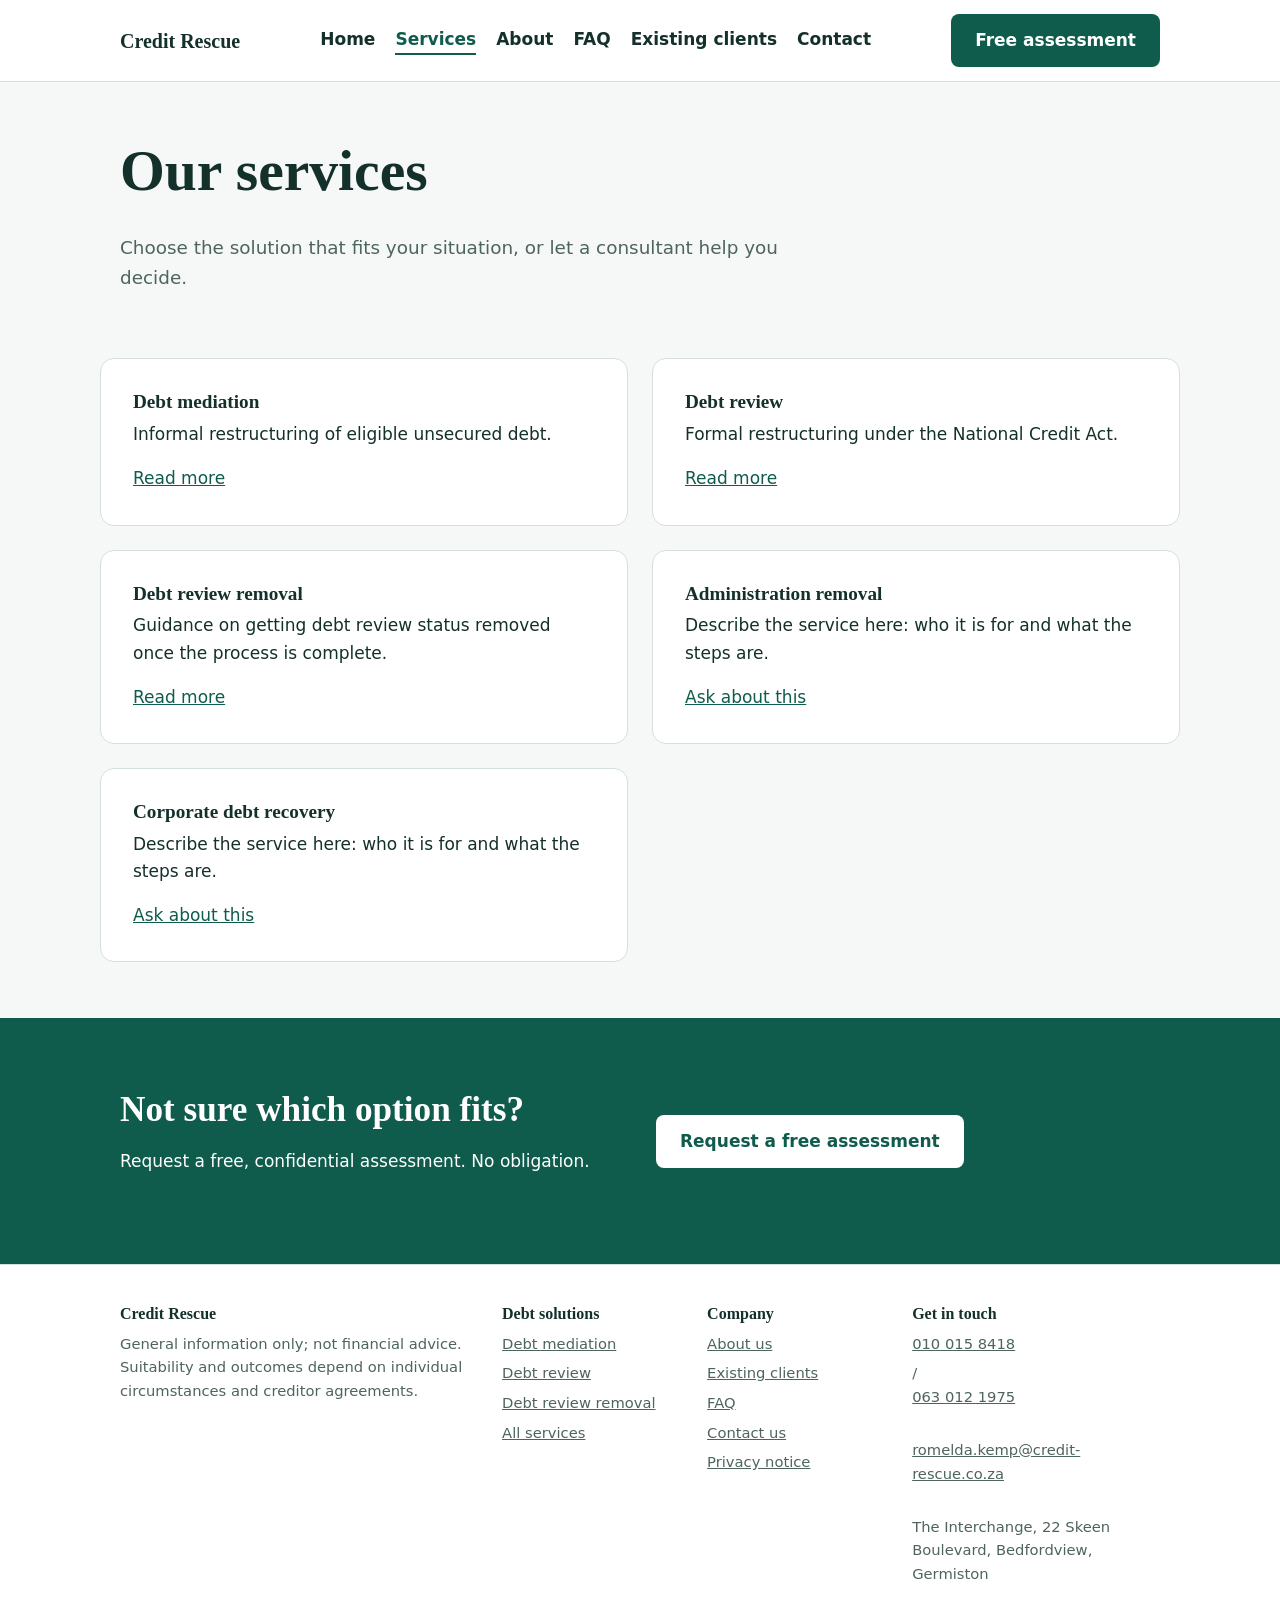
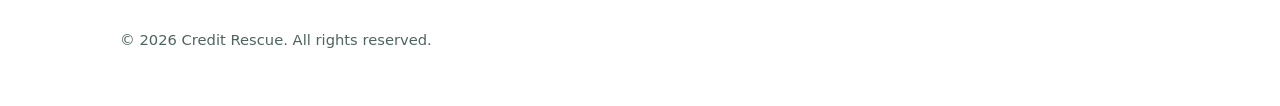
<file: services.html>
<!DOCTYPE html>
<html lang="en-ZA"><head><meta charset="utf-8"><meta name="viewport" content="width=device-width, initial-scale=1, viewport-fit=cover">
<title>Our services | Credit Rescue</title><link rel="stylesheet" href="styles.css"><link rel="manifest" href="manifest.webmanifest"><meta name="theme-color" content="#0f5c4d"><link rel="icon" href="icon.svg"><link rel="apple-touch-icon" href="icon-192.png"></head><body>
<header><div class="nav"><a class="logo" href="index.html">Credit Rescue</a><nav aria-label="Main"><a href="index.html">Home</a><a href="services.html" aria-current="page">Services</a><a href="about.html">About</a><a href="faq.html">FAQ</a><a href="existing-clients.html">Existing clients</a><a href="contact.html">Contact</a></nav><a class="btn" href="contact.html">Free assessment</a></div></header>
<main><section class="page-hero"><div class="wrap"><h1>Our services</h1><p>Choose the solution that fits your situation, or let a consultant help you decide.</p></div></section>
<div class="wrap prose"><div class="cards">
<div class="panel"><h3>Debt mediation</h3><p>Informal restructuring of eligible unsecured debt.</p><a href="debt-mediation.html">Read more</a></div>
<div class="panel"><h3>Debt review</h3><p>Formal restructuring under the National Credit Act.</p><a href="debt-review.html">Read more</a></div>
<div class="panel"><h3>Debt review removal</h3><p>Guidance on getting debt review status removed once the process is complete.</p><a href="debt-review-removal.html">Read more</a></div>
<div class="panel"><h3>Administration removal</h3><p>Describe the service here: who it is for and what the steps are.</p><a href="contact.html">Ask about this</a></div>
<div class="panel"><h3>Corporate debt recovery</h3><p>Describe the service here: who it is for and what the steps are.</p><a href="contact.html">Ask about this</a></div>
</div></div><section class="band"><div class="wrap two" style="align-items:center"><div><h2>Not sure which option fits?</h2><p>Request a free, confidential assessment. No obligation.</p></div><div><a class="btn" href="contact.html">Request a free assessment</a></div></div></section></main>
<footer><div class="wrap"><div class="cols">
<div><h3>Credit Rescue</h3><p>General information only; not financial advice. Suitability and outcomes depend on individual circumstances and creditor agreements.</p></div>
<div><h3>Debt solutions</h3><a href="debt-mediation.html">Debt mediation</a><a href="debt-review.html">Debt review</a><a href="debt-review-removal.html">Debt review removal</a><a href="services.html">All services</a></div>
<div><h3>Company</h3><a href="about.html">About us</a><a href="existing-clients.html">Existing clients</a><a href="faq.html">FAQ</a><a href="contact.html">Contact us</a><a href="privacy.html">Privacy notice</a></div>
<div><h3>Get in touch</h3><p><a href="tel:0100158418">010 015 8418</a> / <a href="tel:0630121975">063 012 1975</a><br><a href="mailto:romelda.kemp@credit-rescue.co.za">romelda.kemp@credit-rescue.co.za</a><br>The Interchange, 22 Skeen Boulevard, Bedfordview, Germiston</p></div>
</div><p style="margin-top:28px">© 2026 Credit Rescue. All rights reserved.</p></div></footer><script src="script.js"></script></body></html>
</file>
<file: styles.css>
:root{--bg:#f6f8f7;--surface:#fff;--ink:#14302b;--muted:#4d645f;--line:#d5e0dc;--brand:#0f5c4d;--brand-ink:#fff;--accent:#e0a526;--soft:#e4f0ec;
box-sizing:border-box;padding-top:env(safe-area-inset-top,0px);padding-bottom:env(safe-area-inset-bottom,0px)}
@media (prefers-color-scheme:dark){:root:not([data-theme="light"]){--bg:#0e1b18;--surface:#152723;--surface:#152723;--ink:#e8f2ef;--muted:#9bb5ae;--line:#264039;--brand:#4fc3a6;--brand-ink:#0b1a16;--accent:#e0a526;--soft:#1a322c}}
:root[data-theme="dark"]{--bg:#0e1b18;--surface:#152723;--ink:#e8f2ef;--muted:#9bb5ae;--line:#264039;--brand:#4fc3a6;--brand-ink:#0b1a16;--soft:#1a322c}
*,*::before,*::after{box-sizing:inherit}
html{scroll-padding-top:env(safe-area-inset-top,0px);scroll-behavior:smooth}
body{margin:0;background:var(--bg);color:var(--ink);font:17px/1.6 "Source Sans 3",system-ui,-apple-system,"Segoe UI",sans-serif}
h1,h2,h3{font-family:Georgia,"Times New Roman",serif;line-height:1.15;margin:0 0 .5em;font-weight:700}
h1{font-size:clamp(2.2rem,5vw,3.6rem)}h2{font-size:clamp(1.6rem,3vw,2.2rem)}h3{font-size:1.2rem}
p{margin:0 0 1em;max-width:62ch}
a{color:var(--brand)}
:focus-visible{outline:3px solid var(--accent);outline-offset:2px}
.wrap{max-width:1080px;margin:0 auto;padding:0 20px}
section{padding:72px 0}
header{border-bottom:1px solid var(--line);background:var(--surface)}
.nav{display:flex;align-items:center;justify-content:space-between;gap:16px;padding:14px 20px;max-width:1080px;margin:0 auto;flex-wrap:wrap}
.logo{font-family:Georgia,serif;font-weight:700;font-size:1.25rem;color:var(--ink);text-decoration:none}
.nav nav{display:flex;gap:20px;flex-wrap:wrap}
.nav nav a{color:var(--ink);text-decoration:none;font-weight:600}
.btn{display:inline-block;background:var(--brand);color:var(--brand-ink);padding:13px 24px;border-radius:8px;font-weight:700;text-decoration:none;border:0;font:inherit;font-weight:700;cursor:pointer}
.btn:hover{filter:brightness(1.1)}
.btn.alt{background:transparent;color:var(--brand);border:2px solid var(--brand)}
.hero{display:grid;grid-template-columns:1.1fr .9fr;gap:40px;align-items:center}
.hero p.lead{font-size:1.2rem;color:var(--muted)}
.est{background:var(--surface);border:2px solid var(--brand);border-radius:14px;padding:28px}
.est label{display:flex;justify-content:space-between;font-weight:600;margin-top:18px}
.est input[type=range]{width:100%;accent-color:var(--brand)}
.out{margin-top:22px;padding:18px;background:var(--soft);border-radius:10px}
.out strong{display:block;font-family:Georgia,serif;font-size:2.4rem;color:var(--brand)}
.fine{font-size:.85rem;color:var(--muted);margin-top:12px}
.trust{display:grid;grid-template-columns:repeat(3,1fr);gap:24px;padding:28px 0;border-block:1px solid var(--line)}
.trust h3{font-size:1rem;margin-bottom:.2em}.trust p{margin:0;font-size:.95rem;color:var(--muted)}
.two{display:grid;grid-template-columns:1fr 1fr;gap:32px}
.panel{background:var(--surface);border:1px solid var(--line);border-radius:14px;padding:32px}
.panel ul{padding-left:1.2em}.panel li{margin-bottom:.5em}
.note{border-left:4px solid var(--accent);padding:10px 14px;background:var(--soft);font-size:.95rem;margin:16px 0}
.benefits{display:grid;grid-template-columns:repeat(3,1fr);gap:28px 32px}
.benefits p{margin:0;color:var(--muted)}
.band{background:var(--brand);color:var(--brand-ink)}
.band h2,.band p{color:inherit}
.band .btn{background:var(--brand-ink);color:var(--brand)}
details{border-bottom:1px solid var(--line);padding:16px 0}
summary{cursor:pointer;font-weight:700}
details p{margin:10px 0 0;color:var(--muted)}
form{display:grid;gap:14px;max-width:520px}
form label{display:grid;gap:4px;font-weight:600}
input[type=text],input[type=email],input[type=tel],select{padding:12px;border:1px solid var(--line);border-radius:8px;font:inherit;background:var(--surface);color:var(--ink)}
.ok{display:none;padding:16px;background:var(--soft);border-radius:8px;font-weight:600}
footer{background:var(--surface);border-top:1px solid var(--line);padding:40px 0;font-size:.92rem;color:var(--muted)}
footer .cols{display:grid;grid-template-columns:2fr 1fr 1fr 1.4fr;gap:28px}
footer a{display:block;color:var(--muted);margin-bottom:6px}
footer h3{font-size:1rem;color:var(--ink)}
@media(max-width:800px){.hero,.two,.trust,.benefits,footer .cols{grid-template-columns:1fr}section{padding:48px 0}}
@media(prefers-reduced-motion:reduce){html{scroll-behavior:auto}}

.page-hero{padding:56px 0 24px}.page-hero p{font-size:1.15rem;color:var(--muted)}
.prose{padding:24px 0 56px}.prose h2{margin-top:1.6em}.prose li{margin-bottom:.5em}
.nav nav a[aria-current="page"]{color:var(--brand);border-bottom:2px solid var(--brand)}
.cards{display:grid;grid-template-columns:repeat(2,1fr);gap:24px}
.cards .panel h3{margin-bottom:.4em}
@media(max-width:800px){.cards{grid-template-columns:1fr}}

.vid{max-width:820px;background:#0f3a33;border-radius:16px;overflow:hidden;color:#fff;border:1px solid var(--line)}
.vid-stage{min-height:320px;display:flex;flex-direction:column;align-items:center;justify-content:center;text-align:center;padding:32px 24px;gap:18px;background:radial-gradient(circle at 50% 30%,#1b6b5a,#0f3a33)}
.vid-art{font-size:84px;line-height:1;display:flex;gap:12px;animation:vpop .7s ease both}
.vid-cap{font-family:Georgia,serif;font-size:clamp(1.3rem,3.2vw,1.9rem);margin:0;max-width:30ch;animation:vfade .7s ease both}
.vid.s0 .vid-stage{background:#22302d}.vid.s1 .vid-stage{background:radial-gradient(circle at 50% 30%,#4a3a26,#22302d)}
@keyframes vpop{from{transform:scale(.6);opacity:0}to{transform:scale(1);opacity:1}}
@keyframes vfade{from{transform:translateY(10px);opacity:0}to{transform:none;opacity:1}}
.vid-bar{display:flex;align-items:center;gap:14px;padding:14px 18px;background:#0b2c27}
.vid-bar .btn{background:#fff;color:#0f5c4d;padding:10px 18px}
.vid-track{flex:1;height:6px;border-radius:3px;background:#ffffff33;overflow:hidden}
.vid-track div{height:100%;width:0;background:var(--accent)}
.vid-bar .fine{color:#cfe3de}
@media(prefers-reduced-motion:reduce){.vid-art,.vid-cap{animation:none}}

.checks{list-style:none;padding:0;margin:20px 0 28px;display:grid;gap:12px;max-width:620px}
.checks li{display:flex;gap:12px;align-items:flex-start;font-weight:600}
.checks li::before{content:"\2713";flex:none;width:28px;height:28px;border-radius:50%;background:var(--brand);color:var(--brand-ink);display:grid;place-items:center;font-size:.95rem}
</file>
